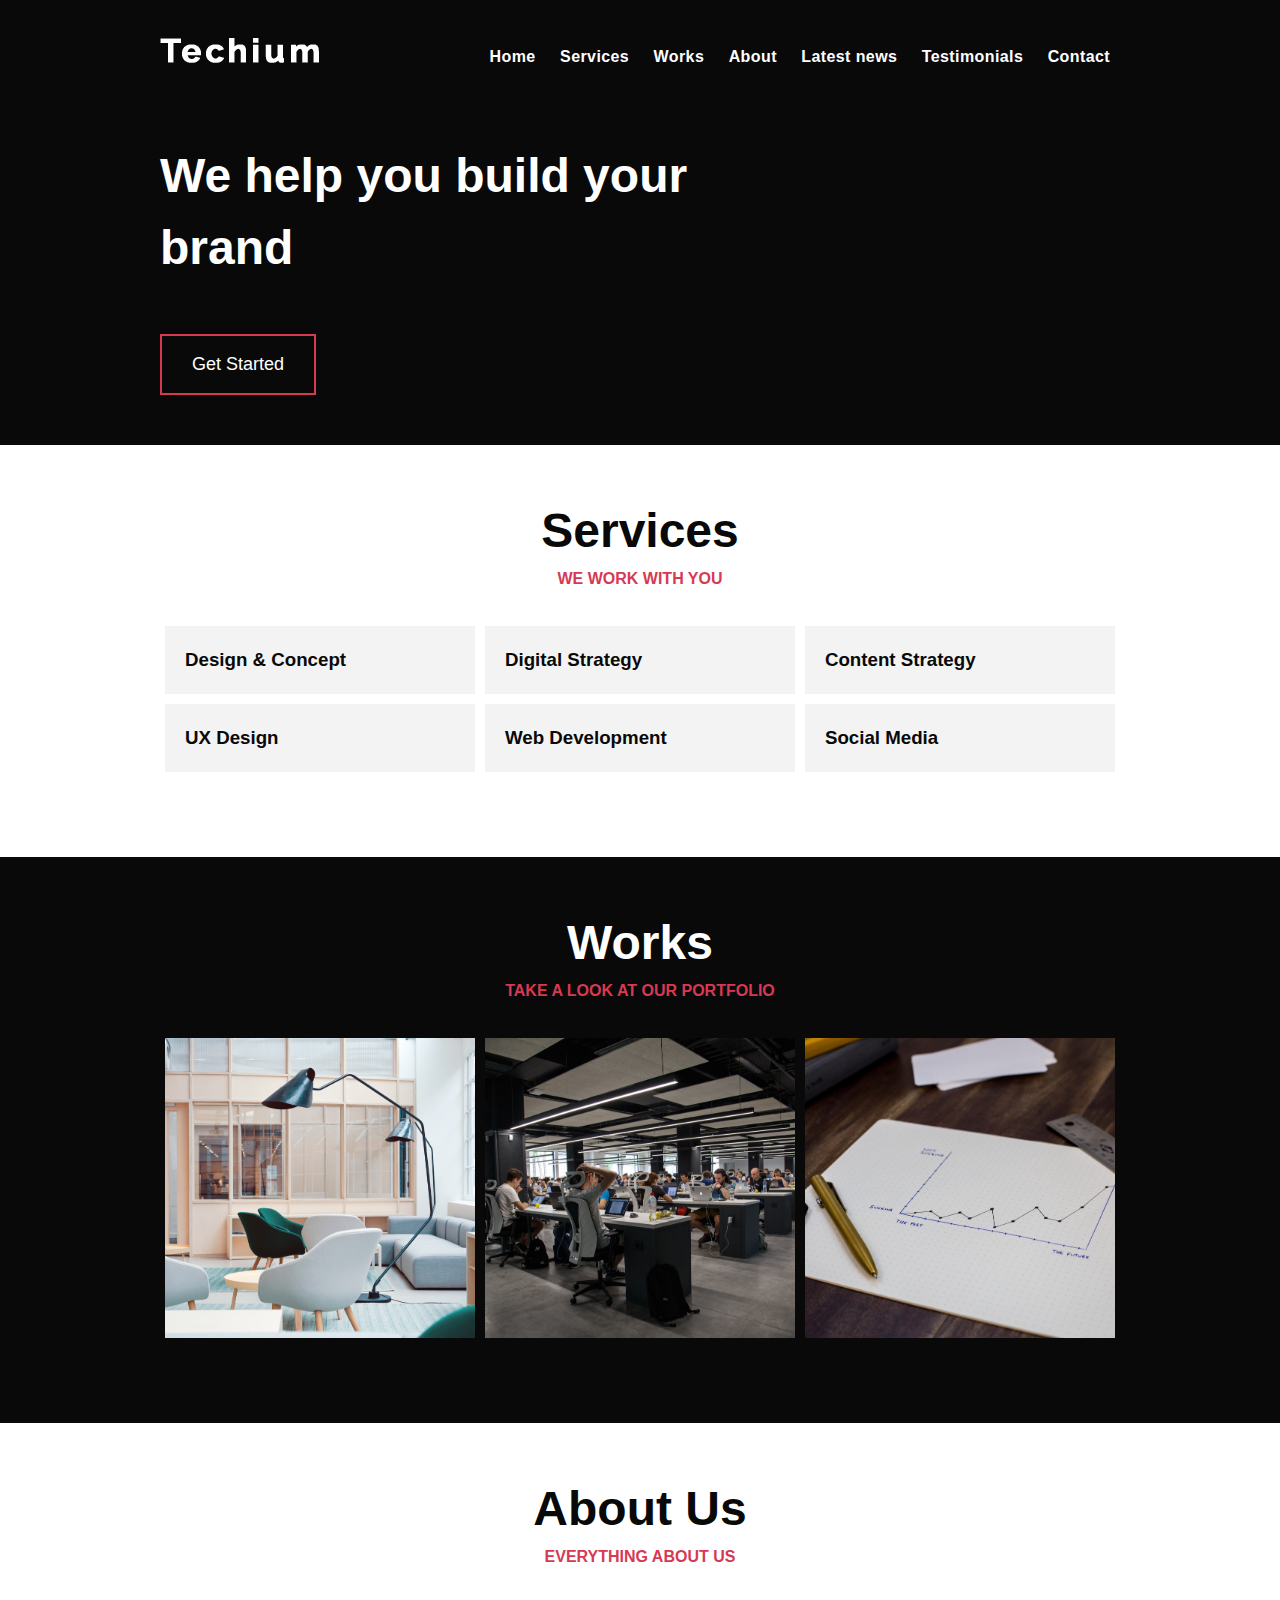
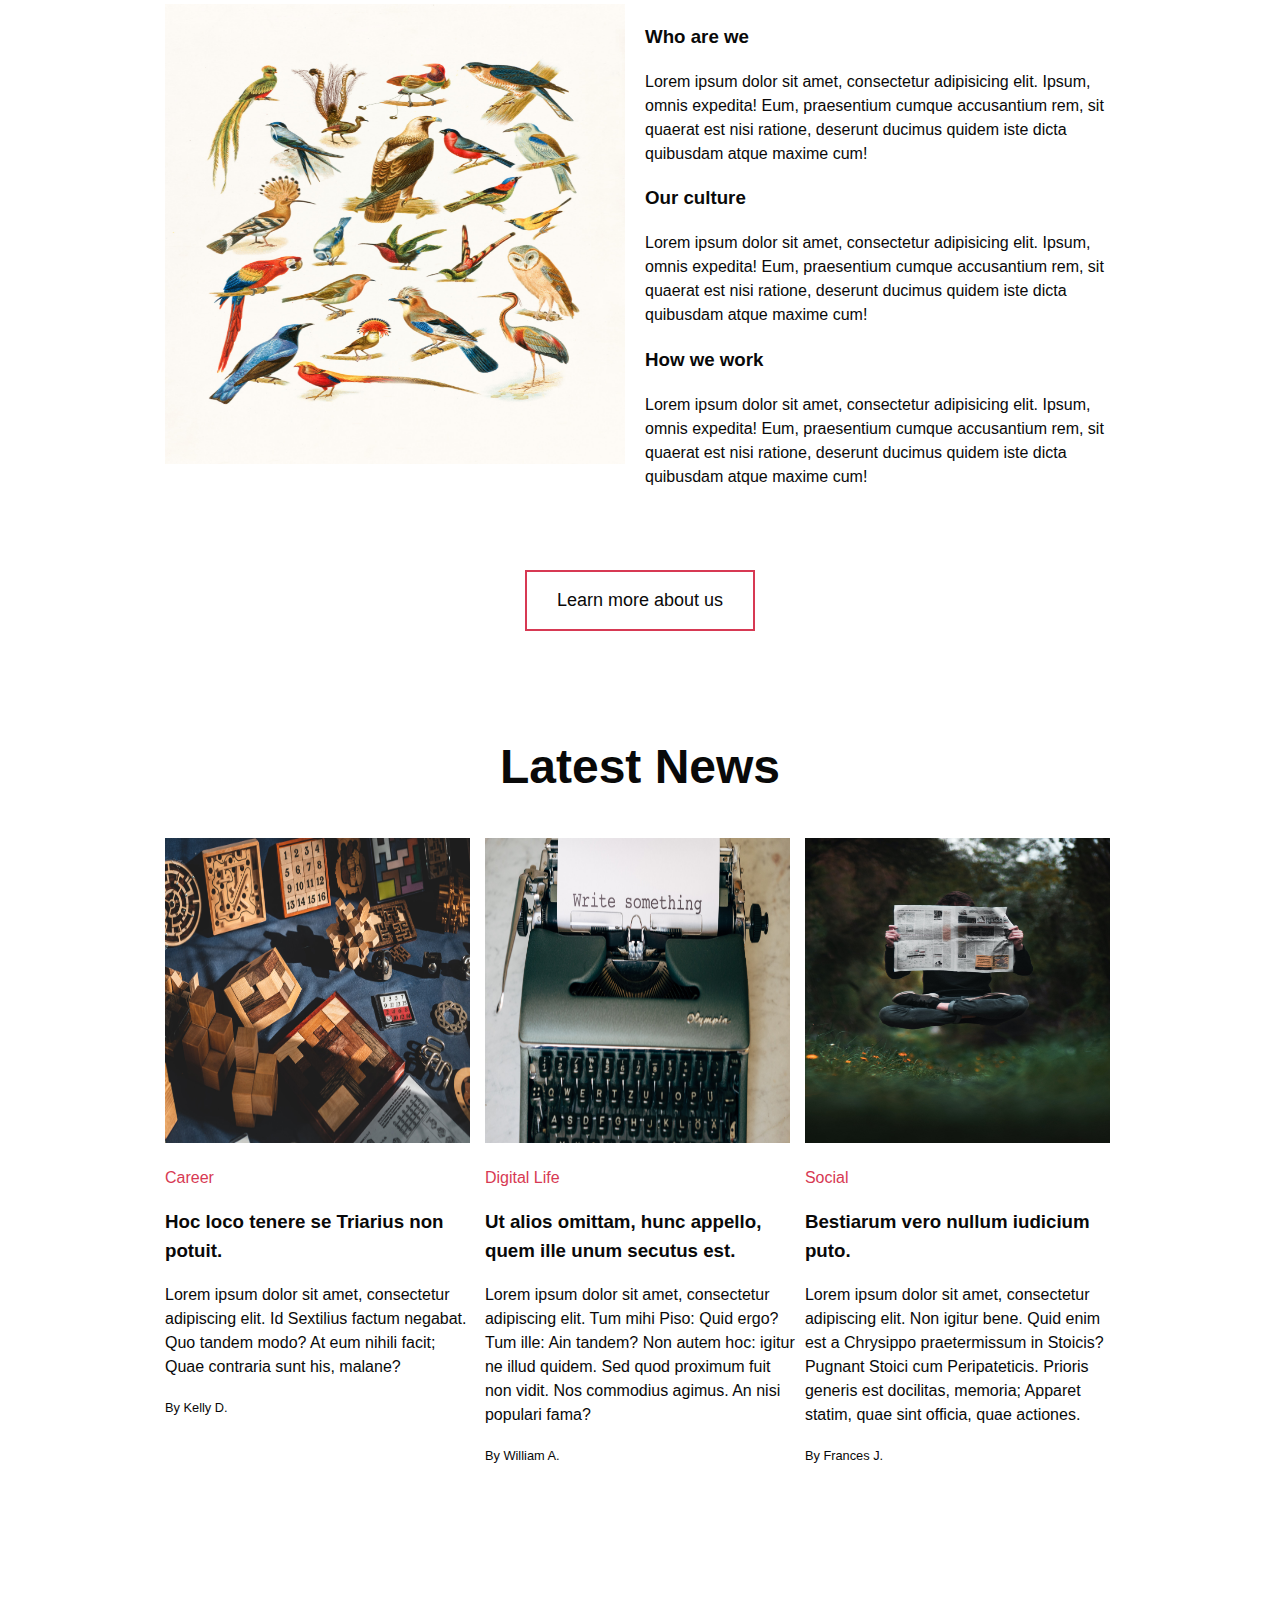
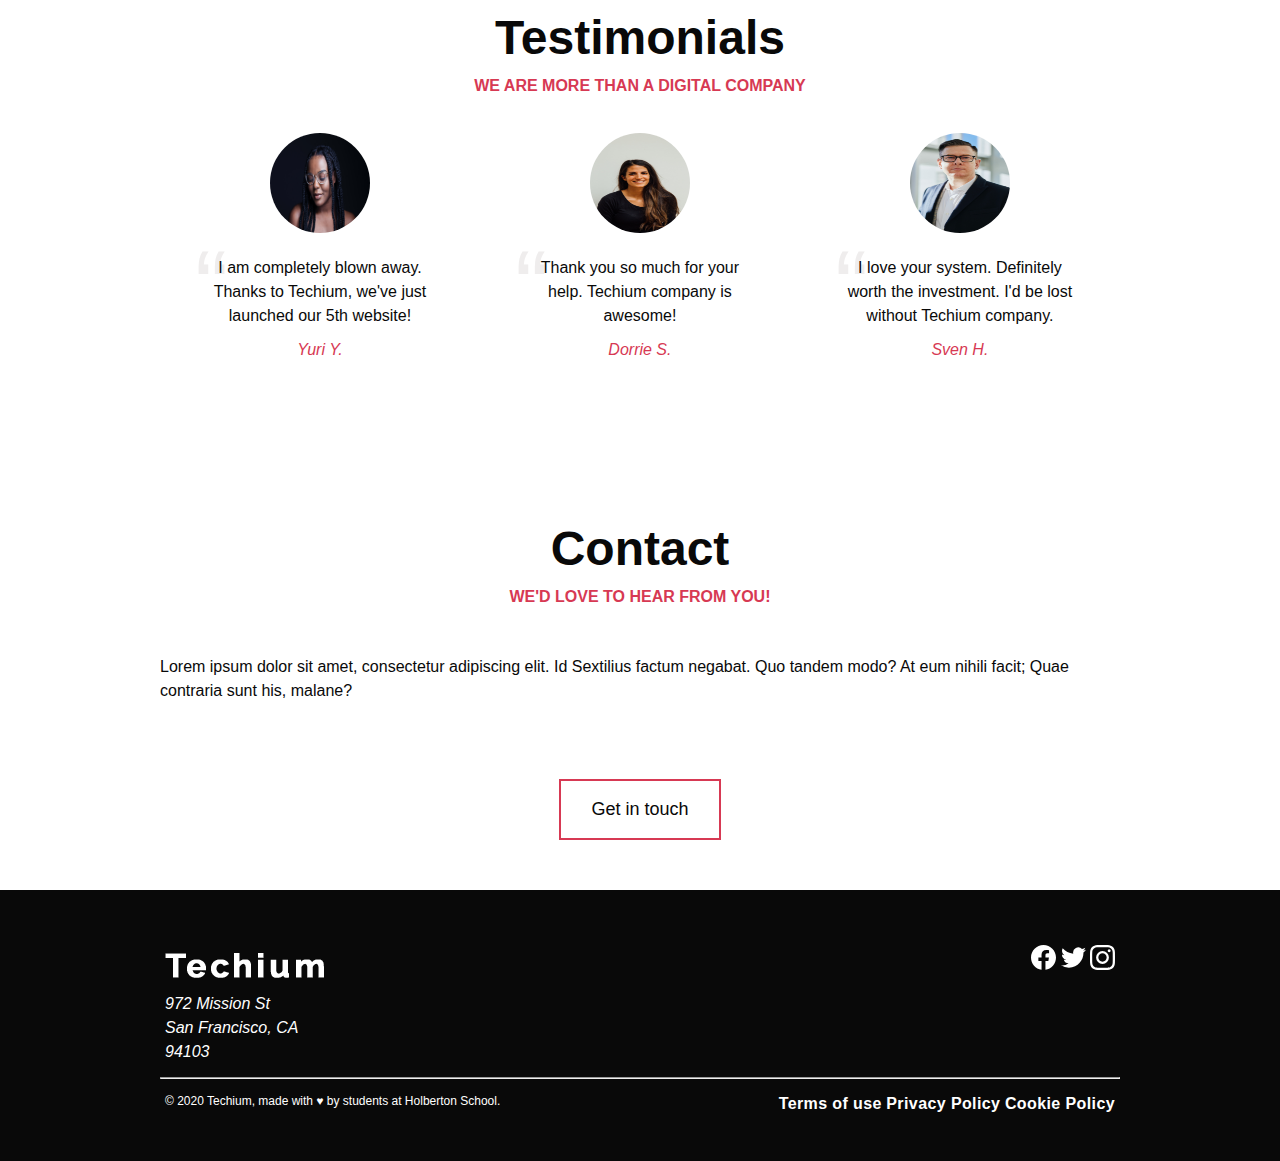
<file: 0x02-CSS_advanced/index.html>
<!DOCTYPE html>
<html lang="en" dir="ltr">
  <head>
    <meta charset="utf-8" />
    <meta
      name="viewport"
      content="width=device-width, initial-scale=1, viewport-fit=cover"
    />
    <title>Homepage - Techium</title>
    <meta
      name="description"
      content="Description of the page less than 150 characters"
    />
    <link rel="icon" type="image/png" href="images/favicon.jpg" />
    <link
      href="https://fonts.googleapis.com/css?family=Open+Sans:400,700|Raleway:700&display=swap"
      rel="stylesheet"
    />
    <link rel="stylesheet" href="styles/32-style.css" />
  </head>
  <body>
    <!-- Header -->
    <header class="header" data-section-theme="dark">
      <div class="container">
        <div class="header-logo">
          <a href="#">
            <img
              src="images/logo-white.png"
              alt="Techium logo"
              width="160"
              height="40"
            />
          </a>
        </div>
        <nav class="navbar-menu">
          <ul class="nav">
            <li class="nav-item">
              <a href="#" class="nav-link">Home</a>
            </li>
            <li class="nav-item">
              <a href="#services" class="nav-link">Services</a>
            </li>
            <li class="nav-item">
              <a href="#works" class="nav-link">Works</a>
            </li>
            <li class="nav-item">
              <a href="#about" class="nav-link">About</a>
            </li>
            <li class="nav-item">
              <a href="#latest_news" class="nav-link">Latest news</a>
            </li>
            <li class="nav-item">
              <a href="#testimonials" class="nav-link">Testimonials</a>
            </li>
            <li class="nav-item">
              <a href="#contact" class="nav-link">Contact</a>
            </li>
          </ul>
        </nav>
      </div>
    </header>
    <!-- Main -->
    <main>
      <h1 class="visually-hidden">Homepage</h1>
      <!-- Hero section -->
      <section class="section-hero" data-section-theme="dark">
        <div class="container">
          <div class="section-body">
            <section class="section-inner">
              <h2 class="section-title">We help you build your brand</h2>
              <a href="#" class="button">Get Started</a>
            </section>
          </div>
        </div>
      </section>
      <!-- Services section -->
      <section id="services" class="section">
        <div class="container">
          <header class="section-header">
            <h2 class="section-title">Services</h2>
            <p class="section-tagline">We work with you</p>
          </header>
          <div class="section-body">
            <ul class="row">
              <li class="col-1-3">
                <div class="card-services">
                  <h3 class="card-title"><a href="#">Design & Concept</a></h3>
                </div>
              </li>
              <li class="col-1-3">
                <div class="card-services">
                  <h3 class="card-title"><a href="#">Digital Strategy</a></h3>
                </div>
              </li>
              <li class="col-1-3">
                <div class="card-services">
                  <h3 class="card-title"><a href="#">Content Strategy</a></h3>
                </div>
              </li>
            </ul>
            <ul class="row">
              <li class="col-1-3">
                <div class="card-services">
                  <h3 class="card-title"><a href="#">UX Design</a></h3>
                </div>
              </li>
              <li class="col-1-3">
                <div class="card-services">
                  <h3 class="card-title"><a href="#">Web Development</a></h3>
                </div>
              </li>
              <li class="col-1-3">
                <div class="card-services">
                  <h3 class="card-title"><a href="#">Social Media</a></h3>
                </div>
              </li>
            </ul>
          </div>
        </div>
      </section>
      <!-- Works section -->
      <section id="works" class="section" data-section-theme="dark">
        <div class="container">
          <header class="section-header">
            <h2 class="section-title">Works</h2>
            <p class="section-tagline">Take a look at our portfolio</p>
          </header>
          <div class="section-body">
            <ul class="row">
              <li class="col-1-3">
                <article class="card-work">
                  <div class="card-outer">
                    <div class="card-image">
                      <img src="images/pic-work-01.jpg" alt="" />
                    </div>
                    <div class="card-inner">
                      <h3 class="card-title">
                        <a href="#">Interior Design</a>
                      </h3>
                    </div>
                  </div>
                </article>
              </li>
              <li class="col-1-3">
                <article class="card-work">
                  <div class="card-outer">
                    <div class="card-image">
                      <img src="images/pic-work-02.jpg" alt="" />
                    </div>
                    <div class="card-inner">
                      <h3 class="card-title">
                        <a href="#">Web Development</a>
                      </h3>
                    </div>
                  </div>
                </article>
              </li>
              <li class="col-1-3">
                <article class="card-work">
                  <div class="card-outer">
                    <div class="card-image">
                      <img src="images/pic-work-03.jpg" alt="" />
                    </div>
                    <div class="card-inner">
                      <h3 class="card-title">
                        <a href="#">Personal Development</a>
                      </h3>
                    </div>
                  </div>
                </article>
              </li>
            </ul>
          </div>
        </div>
      </section>
      <!-- About Us section -->
      <section id="about" class="section">
        <div class="container">
          <header class="section-header">
            <h2 class="section-title">About Us</h2>
            <p class="section-tagline">Everything about us</p>
          </header>
          <div class="section-body">
            <div class="row">
              <div class="col-1-2">
                <img
                  src="images/pic-about-01.jpg"
                  alt=""
                  width="460"
                  height="460"
                />
              </div>
              <div class="col-1-2">
                <h3>Who are we</h3>
                <p>
                  Lorem ipsum dolor sit amet, consectetur adipisicing elit.
                  Ipsum, omnis expedita! Eum, praesentium cumque accusantium
                  rem, sit quaerat est nisi ratione, deserunt ducimus quidem
                  iste dicta quibusdam atque maxime cum!
                </p>
                <h3>Our culture</h3>
                <p>
                  Lorem ipsum dolor sit amet, consectetur adipisicing elit.
                  Ipsum, omnis expedita! Eum, praesentium cumque accusantium
                  rem, sit quaerat est nisi ratione, deserunt ducimus quidem
                  iste dicta quibusdam atque maxime cum!
                </p>
                <h3>How we work</h3>
                <p>
                  Lorem ipsum dolor sit amet, consectetur adipisicing elit.
                  Ipsum, omnis expedita! Eum, praesentium cumque accusantium
                  rem, sit quaerat est nisi ratione, deserunt ducimus quidem
                  iste dicta quibusdam atque maxime cum!
                </p>
              </div>
            </div>
          </div>
          <div class="section-footer">
            <a href="#" class="button">Learn more about us</a>
          </div>
        </div>
      </section>
      <!-- Latest news section -->
      <section id="latest_news" class="section">
        <div class="container">
          <header class="section-header">
            <h2 class="section-title">Latest News</h2>
          </header>
          <div class="section-body">
            <ul class="row">
              <li class="col-1-3">
                <article class="card-blog">
                  <div>
                    <img
                      src="images/pic-article-01.jpg"
                      alt=""
                      width="305"
                      height="305"
                    />
                  </div>
                  <p class="card-category">Career</p>
                  <h3>
                    <a href="#">Hoc loco tenere se Triarius non potuit.</a>
                  </h3>
                  <p>
                    Lorem ipsum dolor sit amet, consectetur adipiscing elit. Id
                    Sextilius factum negabat. Quo tandem modo? At eum nihili
                    facit; Quae contraria sunt his, malane?
                  </p>
                  <small>By Kelly D.</small>
                </article>
              </li>
              <li class="col-1-3">
                <article class="card-blog">
                  <div>
                    <img
                      src="images/pic-article-02.jpg"
                      alt=""
                      width="305"
                      height="305"
                    />
                  </div>
                  <p class="card-category">Digital Life</p>
                  <h3>
                    <a href="#"
                      >Ut alios omittam, hunc appello, quem ille unum secutus
                      est.</a
                    >
                  </h3>
                  <p>
                    Lorem ipsum dolor sit amet, consectetur adipiscing elit. Tum
                    mihi Piso: Quid ergo? Tum ille: Ain tandem? Non autem hoc:
                    igitur ne illud quidem. Sed quod proximum fuit non vidit.
                    Nos commodius agimus. An nisi populari fama?
                  </p>
                  <small>By William A.</small>
                </article>
              </li>
              <li class="col-1-3">
                <article class="card-blog">
                  <div>
                    <img
                      src="images/pic-article-03.jpg"
                      alt=""
                      width="305"
                      height="305"
                    />
                  </div>
                  <p class="card-category">Social</p>
                  <h3><a href="#">Bestiarum vero nullum iudicium puto.</a></h3>
                  <p>
                    Lorem ipsum dolor sit amet, consectetur adipiscing elit. Non
                    igitur bene. Quid enim est a Chrysippo praetermissum in
                    Stoicis? Pugnant Stoici cum Peripateticis. Prioris generis
                    est docilitas, memoria; Apparet statim, quae sint officia,
                    quae actiones.
                  </p>
                  <small>By Frances J.</small>
                </article>
              </li>
            </ul>
          </div>
        </div>
      </section>
      <!-- Testimonials section -->
      <section id="testimonials" class="section">
        <div class="container">
          <header class="section-header">
            <h2 class="section-title">Testimonials</h2>
            <p class="section-tagline">We are more than a digital company</p>
          </header>
          <div class="section-body">
            <ul class="row">
              <li class="col-1-3">
                <article class="card-testimonial">
                  <img
                    src="images/pic-person-01.jpg"
                    alt="Yuri Y. avatar"
                    width="100"
                    height="100"
                    class="card-avatar"
                  />
                  <blockquote class="card-quote">
                    <p>
                      I am completely blown away. Thanks to Techium, we've just
                      launched our 5th website!
                      <cite>Yuri Y.</cite>
                    </p>
                  </blockquote>
                </article>
              </li>
              <li class="col-1-3">
                <article class="card-testimonial">
                  <img
                    src="images/pic-person-02.jpg"
                    alt="Dorrie S. avatar"
                    width="100"
                    height="100"
                    class="card-avatar"
                  />
                  <blockquote class="card-quote">
                    <p>
                      Thank you so much for your help. Techium company is
                      awesome!
                      <cite>Dorrie S.</cite>
                    </p>
                  </blockquote>
                </article>
              </li>
              <li class="col-1-3">
                <article class="card-testimonial">
                  <img
                    src="images/pic-person-03.jpg"
                    alt="Sven H. avatar"
                    width="100"
                    height="100"
                    class="card-avatar"
                  />
                  <blockquote class="card-quote">
                    <p>
                      I love your system. Definitely worth the investment. I'd
                      be lost without Techium company.
                      <cite>Sven H.</cite>
                    </p>
                  </blockquote>
                </article>
              </li>
            </ul>
          </div>
        </div>
      </section>
      <!-- Contact section -->
      <section id="contact" class="section">
        <div class="container">
          <header class="section-header">
            <h2 class="section-title">Contact</h2>
            <p class="section-tagline">We'd love to hear from you!</p>
          </header>
          <div class="section-body">
            <p>
              Lorem ipsum dolor sit amet, consectetur adipiscing elit. Id
              Sextilius factum negabat. Quo tandem modo? At eum nihili facit;
              Quae contraria sunt his, malane?
            </p>
          </div>
          <div class="section-footer">
            <a href="#" class="button">Get in touch</a>
          </div>
        </div>
      </section>
    </main>
    <!-- Footer -->
    <footer class="footer" data-section-theme="dark">
      <div class="container">
        <div class="row">
          <div class="col-1-2">
            <img
              src="images/logo-white.png"
              alt="Techium logo"
              width="160"
              height="40"
            />
            <address class="footer-address">
              972 Mission St<br />
              San Francisco, CA<br />
              94103
            </address>
          </div>
          <div class="col-1-2">
            <ul class="social nav">
              <li class="social-item nav-item">
                <a
                  href="https://www.facebook.com/HolbertonSchool/"
                  class="social-link"
                >
                  <svg
                    viewbox="0 0 24 24"
                    xmlns="http://www.w3.org/2000/svg"
                    width="25"
                    height="25"
                  >
                    <title>Facebook icon</title>
                    <path
                      d="M23.998 12c0-6.628-5.372-12-11.999-12C5.372 0 0 5.372 0 12c0 5.988 4.388 10.952 10.124 11.852v-8.384H7.078v-3.469h3.046V9.356c0-3.008 1.792-4.669 4.532-4.669 1.313 0 2.686.234 2.686.234v2.953H15.83c-1.49 0-1.955.925-1.955 1.874V12h3.328l-.532 3.469h-2.796v8.384c5.736-.9 10.124-5.864 10.124-11.853z"
                    />
                  </svg>
                </a>
              </li>
              <li class="social-item nav-item">
                <a
                  href="https://twitter.com/holbertonschool"
                  class="social-link"
                >
                  <svg
                    viewbox="0 0 24 24"
                    xmlns="http://www.w3.org/2000/svg"
                    width="25"
                    height="25"
                  >
                    <title>Twitter icon</title>
                    <path
                      d="M23.954 4.569a10 10 0 0 1-2.825.775 4.958 4.958 0 0 0 2.163-2.723c-.951.555-2.005.959-3.127 1.184a4.92 4.92 0 0 0-8.384 4.482C7.691 8.094 4.066 6.13 1.64 3.161a4.822 4.822 0 0 0-.666 2.475c0 1.71.87 3.213 2.188 4.096a4.904 4.904 0 0 1-2.228-.616v.061a4.923 4.923 0 0 0 3.946 4.827 4.996 4.996 0 0 1-2.212.085 4.937 4.937 0 0 0 4.604 3.417 9.868 9.868 0 0 1-6.102 2.105c-.39 0-.779-.023-1.17-.067a13.995 13.995 0 0 0 7.557 2.209c9.054 0 13.999-7.496 13.999-13.986 0-.209 0-.42-.015-.63a9.936 9.936 0 0 0 2.46-2.548l-.047-.02z"
                    />
                  </svg>
                </a>
              </li>
              <li class="social-item nav-item">
                <a
                  href="https://www.instagram.com/holbertonschool/"
                  class="social-link"
                >
                  <svg
                    viewbox="0 0 24 24"
                    xmlns="http://www.w3.org/2000/svg"
                    width="25"
                    height="25"
                  >
                    <title>Instagram icon</title>
                    <path
                      d="M12 0C8.74 0 8.333.015 7.053.072 5.775.132 4.905.333 4.14.63c-.789.306-1.459.717-2.126 1.384S.935 3.35.63 4.14C.333 4.905.131 5.775.072 7.053.012 8.333 0 8.74 0 12s.015 3.667.072 4.947c.06 1.277.261 2.148.558 2.913a5.885 5.885 0 0 0 1.384 2.126A5.868 5.868 0 0 0 4.14 23.37c.766.296 1.636.499 2.913.558C8.333 23.988 8.74 24 12 24s3.667-.015 4.947-.072c1.277-.06 2.148-.262 2.913-.558a5.898 5.898 0 0 0 2.126-1.384 5.86 5.86 0 0 0 1.384-2.126c.296-.765.499-1.636.558-2.913.06-1.28.072-1.687.072-4.947s-.015-3.667-.072-4.947c-.06-1.277-.262-2.149-.558-2.913a5.89 5.89 0 0 0-1.384-2.126A5.847 5.847 0 0 0 19.86.63c-.765-.297-1.636-.499-2.913-.558C15.667.012 15.26 0 12 0zm0 2.16c3.203 0 3.585.016 4.85.071 1.17.055 1.805.249 2.227.415.562.217.96.477 1.382.896.419.42.679.819.896 1.381.164.422.36 1.057.413 2.227.057 1.266.07 1.646.07 4.85s-.015 3.585-.074 4.85c-.061 1.17-.256 1.805-.421 2.227a3.81 3.81 0 0 1-.899 1.382 3.744 3.744 0 0 1-1.38.896c-.42.164-1.065.36-2.235.413-1.274.057-1.649.07-4.859.07-3.211 0-3.586-.015-4.859-.074-1.171-.061-1.816-.256-2.236-.421a3.716 3.716 0 0 1-1.379-.899 3.644 3.644 0 0 1-.9-1.38c-.165-.42-.359-1.065-.42-2.235-.045-1.26-.061-1.649-.061-4.844 0-3.196.016-3.586.061-4.861.061-1.17.255-1.814.42-2.234.21-.57.479-.96.9-1.381.419-.419.81-.689 1.379-.898.42-.166 1.051-.361 2.221-.421 1.275-.045 1.65-.06 4.859-.06l.045.03zm0 3.678a6.162 6.162 0 1 0 0 12.324 6.162 6.162 0 1 0 0-12.324zM12 16c-2.21 0-4-1.79-4-4s1.79-4 4-4 4 1.79 4 4-1.79 4-4 4zm7.846-10.405a1.441 1.441 0 0 1-2.88 0 1.44 1.44 0 0 1 2.88 0z"
                    />
                  </svg>
                </a>
              </li>
            </ul>
          </div>
        </div>
        <hr />
        <div class="row">
          <div class="col-1-2">
            <p class="footer-copyright">
              © 2020 Techium, made with ♥ by students at Holberton School.
            </p>
          </div>
          <div class="col-1-2">
            <ul class="footer-nav nav">
              <li class="footer-nav-item nav-item">
                <a href="#" class="footer-nav-link">Terms of use</a>
              </li>
              <li class="footer-nav-item nav-item">
                <a href="#" class="footer-nav-link">Privacy Policy</a>
              </li>
              <li class="footer-nav-item nav-item">
                <a href="#" class="footer-nav-link">Cookie Policy</a>
              </li>
            </ul>
          </div>
        </div>
      </div>
    </footer>
  </body>
</html>
</file>
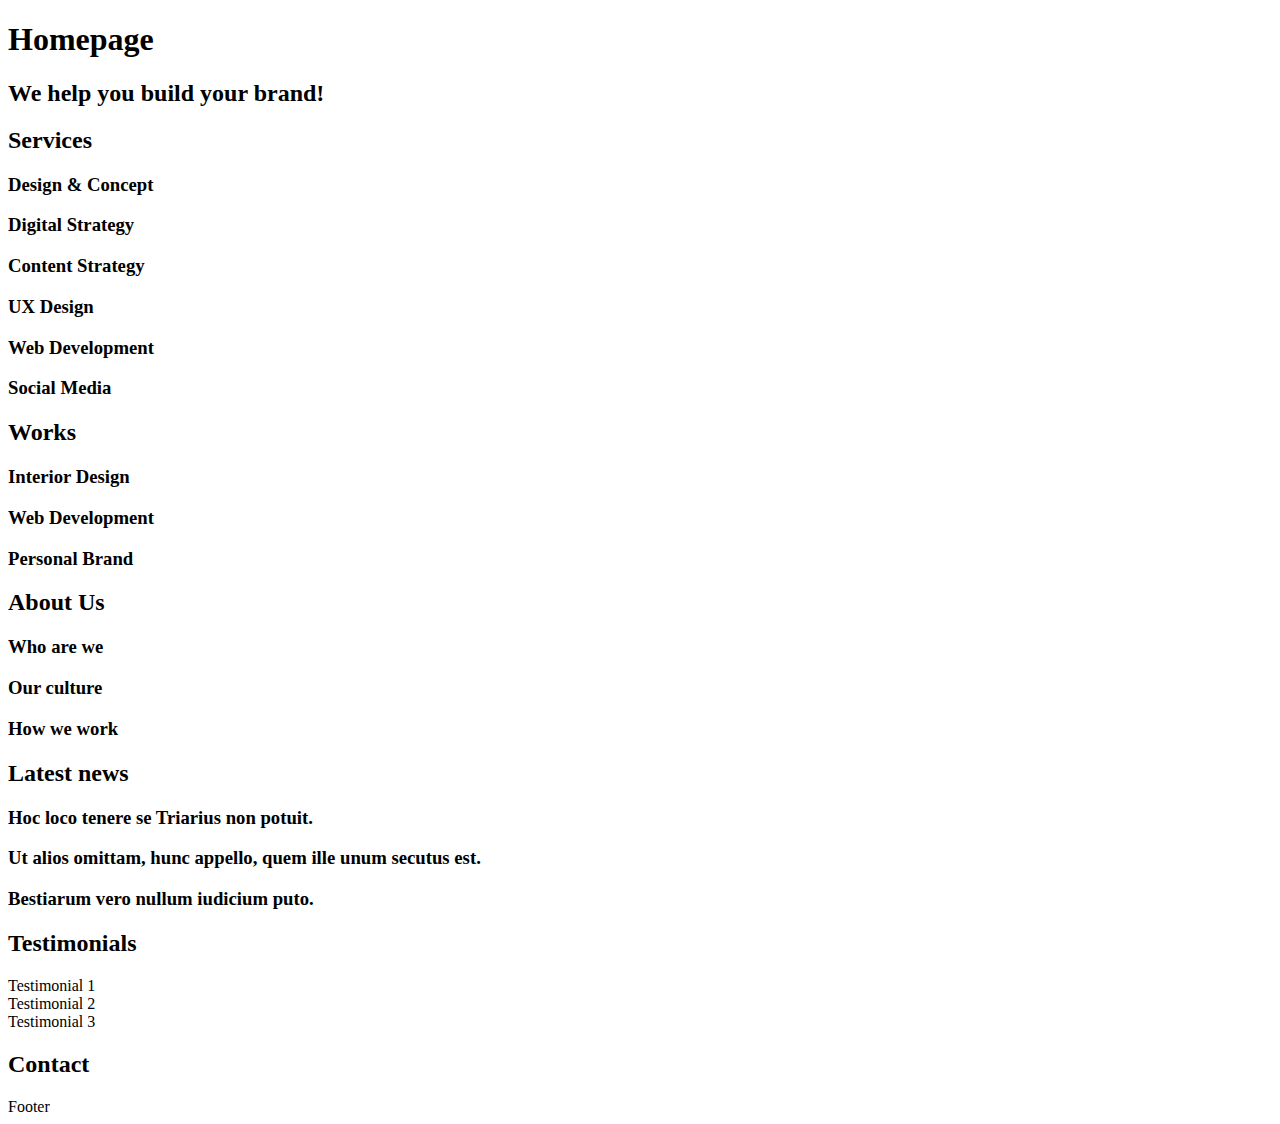
<file: 0x00-html_advanced/10-index.html>
<!DOCTYPE html>
<html lang="en" dir="ltr">
  <head>
    <meta charset="UTF-8" />
    <meta
      name="viewport"
      content="width=device-width, initial-scale=1.0, viewport-fit=cover"
    />
    <meta name="description" content="Techium is a digital agency" />
    <link rel="icon" type="image/x-icon" href="./favicon.ico" />
    <link rel="icon" type="image/png" href="./favicon.png" />
    <title>Homepage - Techium</title>
  </head>
  <body>
    <header>
      <nav></nav>
    </header>
    <main>
      <h1>Homepage</h1>
      <section>
        <h2>We help you build your brand!</h2>
      </section>
      <section>
        <h2>Services</h2>
        <h3>Design & Concept</h3>
        <h3>Digital Strategy</h3>
        <h3>Content Strategy</h3>
        <h3>UX Design</h3>
        <h3>Web Development</h3>
        <h3>Social Media</h3>
      </section>
      <section>
        <h2>Works</h2>
        <article>
          <h3>Interior Design</h3>
        </article>
        <article>
          <h3>Web Development</h3>
        </article>
        <article>
          <h3>Personal Brand</h3>
        </article>
      </section>
      <section>
        <h2>About Us</h2>
        <h3>Who are we</h3>
        <h3>Our culture</h3>
        <h3>How we work</h3>
      </section>
      <section>
        <h2>Latest news</h2>
        <article>
          <h3>Hoc loco tenere se Triarius non potuit.</h3>
        </article>
        <article>
          <h3>Ut alios omittam, hunc appello, quem ille unum secutus est.</h3>
        </article>
        <article>
          <h3>Bestiarum vero nullum iudicium puto.</h3>
        </article>
      </section>
      <section>
        <h2>Testimonials</h2>
        <article>Testimonial 1</article>
        <article>Testimonial 2</article>
        <article>Testimonial 3</article>
      </section>
      <section>
        <h2>Contact</h2>
      </section>
    </main>
    <footer>Footer</footer>
  </body>
</html>
</file>
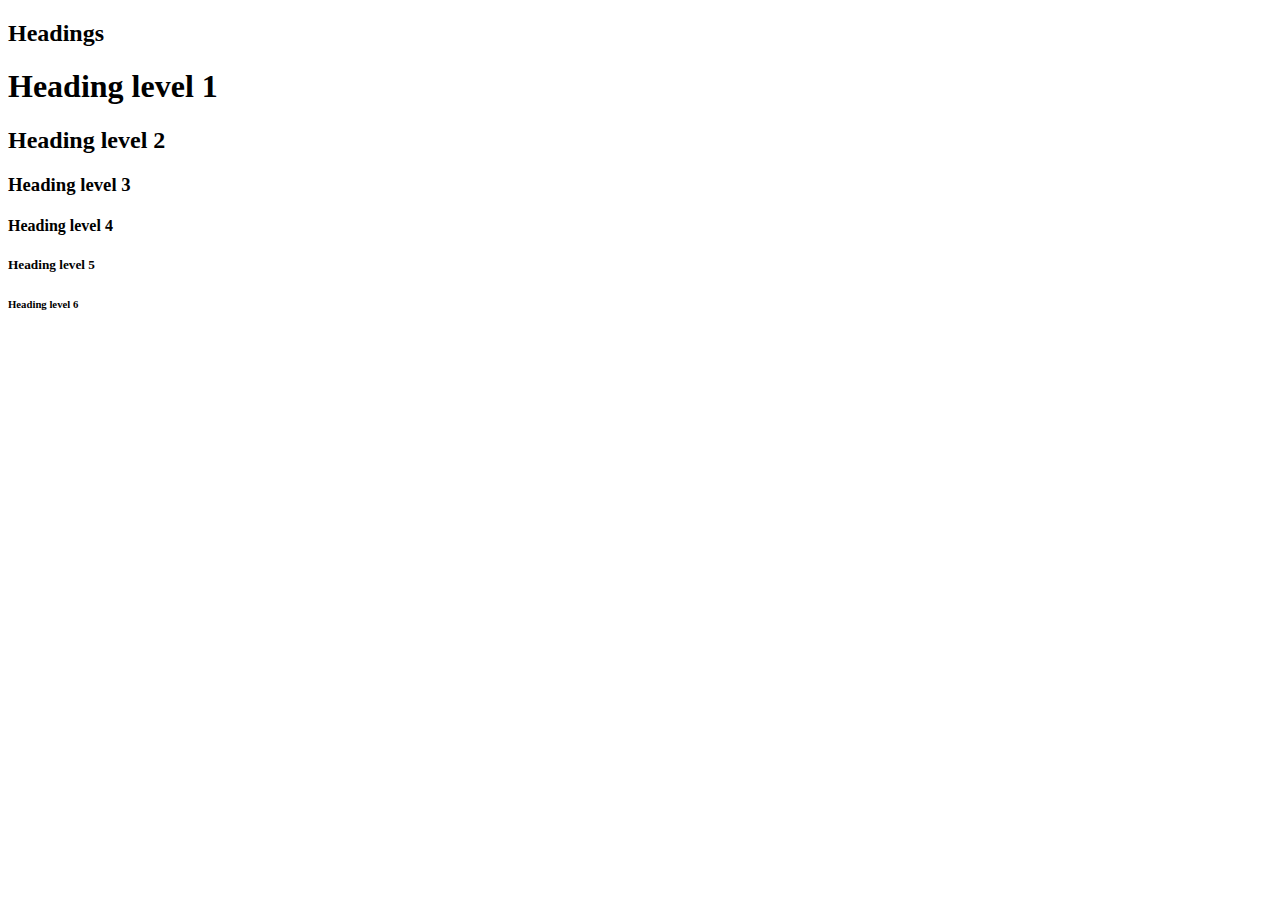
<file: 0x00-html_advanced/11-styleguide.html>
<!DOCTYPE html>
<html lang="en" dir="ltr">
  <head>
    <meta charset="UTF-8" />
    <meta
      name="viewport"
      content="width=device-width, initial-scale=1.0, viewport-fit=cover"
    />
    <meta name="description" content="Techium is a digital agency" />
    <link rel="icon" type="image/x-icon" href="./favicon.ico" />
    <link rel="icon" type="image/png" href="./favicon.png" />
    <title>Styleguide - Techium</title>
  </head>
  <body>
    <header></header>
    <main>
      <section>
        <header><h2>Headings</h2></header>
        <h1>Heading level 1</h1>
        <h2>Heading level 2</h2>
        <h3>Heading level 3</h3>
        <h4>Heading level 4</h4>
        <h5>Heading level 5</h5>
        <h6>Heading level 6</h6>
      </section>
    </main>
    <footer></footer>
  </body>
</html>
</file>
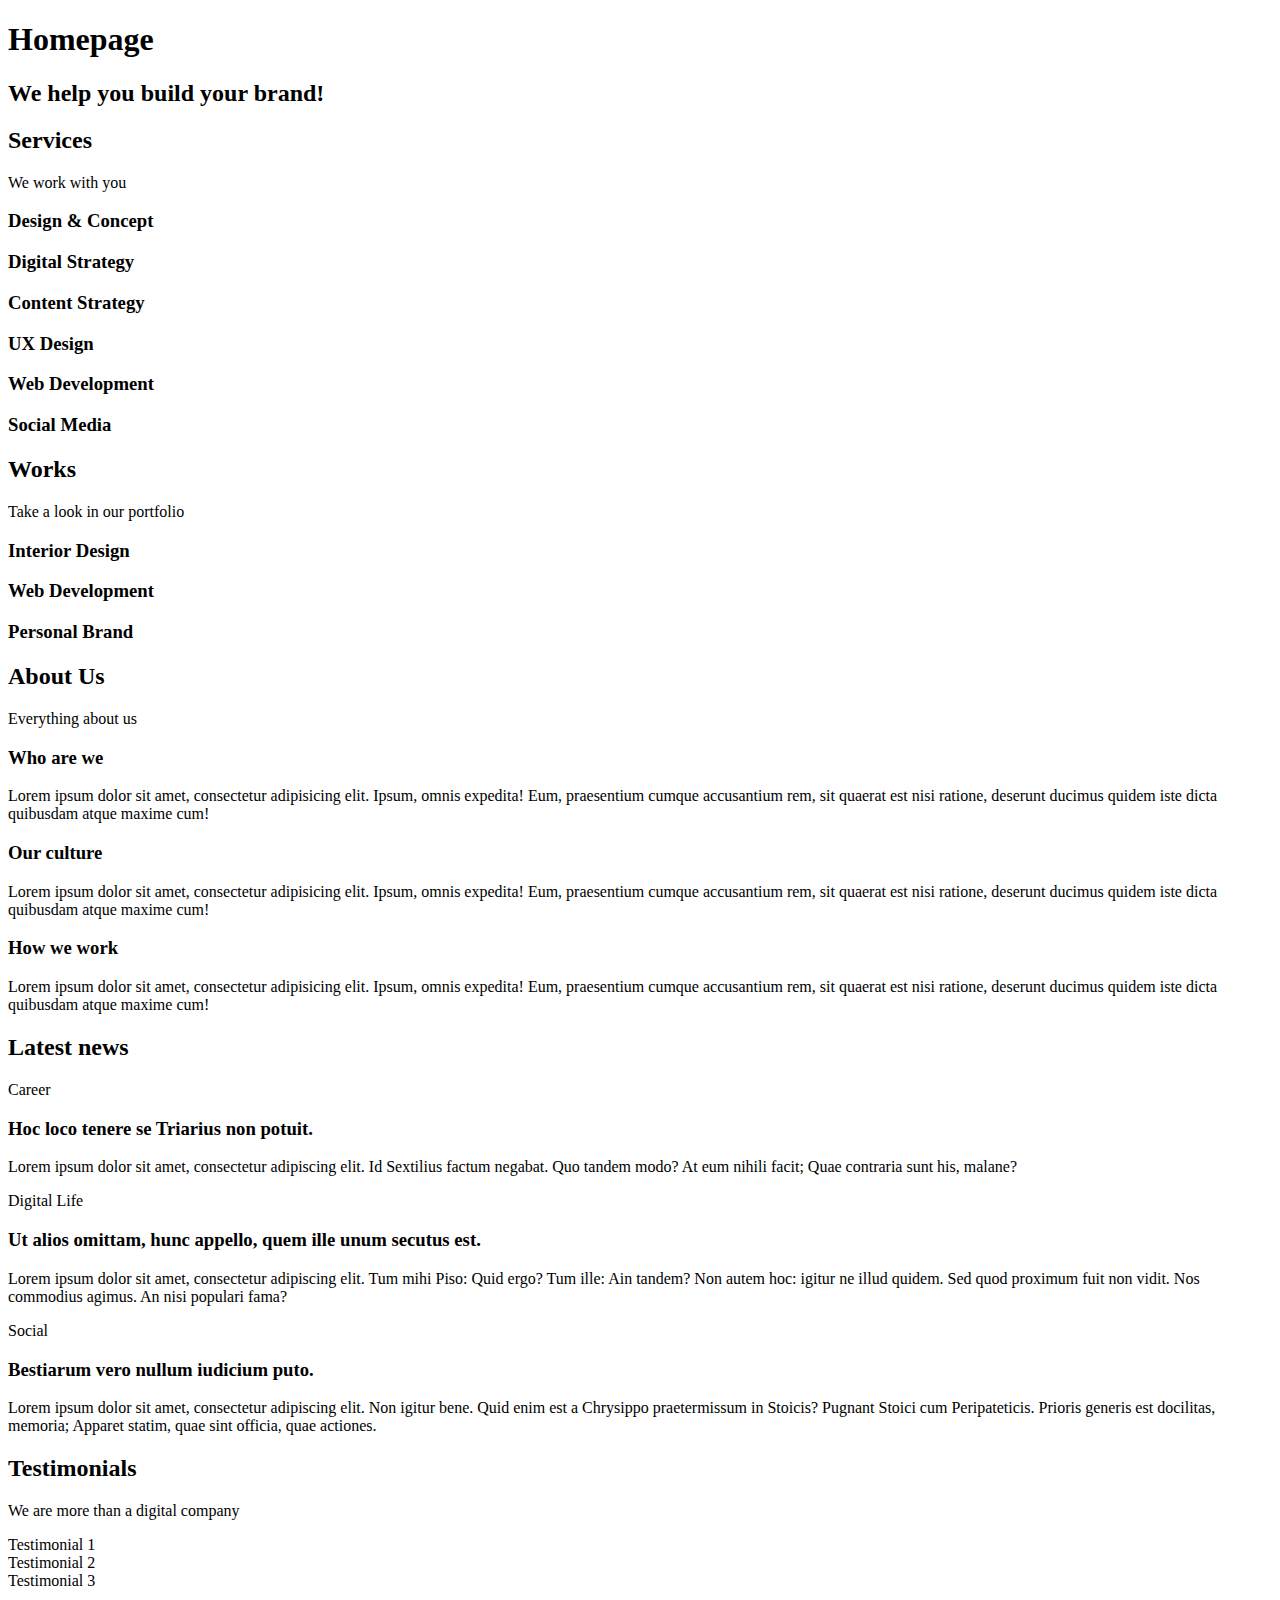
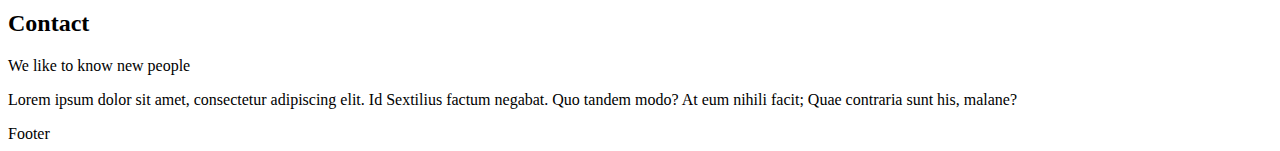
<file: 0x00-html_advanced/12-index.html>
<!DOCTYPE html>
<html lang="en" dir="ltr">
  <head>
    <meta charset="UTF-8" />
    <meta
      name="viewport"
      content="width=device-width, initial-scale=1.0, viewport-fit=cover"
    />
    <meta name="description" content="Techium is a digital agency" />
    <link rel="icon" type="image/x-icon" href="./favicon.ico" />
    <link rel="icon" type="image/png" href="./favicon.png" />
    <title>Homepage - Techium</title>
  </head>
  <body>
    <header>
      <nav></nav>
    </header>
    <main>
      <h1>Homepage</h1>
      <section>
        <h2>We help you build your brand!</h2>
      </section>
      <section>
        <h2>Services</h2>
        <p>We work with you</p>
        <h3>Design & Concept</h3>
        <h3>Digital Strategy</h3>
        <h3>Content Strategy</h3>
        <h3>UX Design</h3>
        <h3>Web Development</h3>
        <h3>Social Media</h3>
      </section>
      <section>
        <h2>Works</h2>
        <p>Take a look in our portfolio</p>
        <article>
          <h3>Interior Design</h3>
        </article>
        <article>
          <h3>Web Development</h3>
        </article>
        <article>
          <h3>Personal Brand</h3>
        </article>
      </section>
      <section>
        <h2>About Us</h2>
        <p>Everything about us</p>
        <h3>Who are we</h3>
        <p>
          Lorem ipsum dolor sit amet, consectetur adipisicing elit. Ipsum, omnis
          expedita! Eum, praesentium cumque accusantium rem, sit quaerat est
          nisi ratione, deserunt ducimus quidem iste dicta quibusdam atque
          maxime cum!
        </p>
        <h3>Our culture</h3>
        <p>
          Lorem ipsum dolor sit amet, consectetur adipisicing elit. Ipsum, omnis
          expedita! Eum, praesentium cumque accusantium rem, sit quaerat est
          nisi ratione, deserunt ducimus quidem iste dicta quibusdam atque
          maxime cum!
        </p>
        <h3>How we work</h3>
        <p>
          Lorem ipsum dolor sit amet, consectetur adipisicing elit. Ipsum, omnis
          expedita! Eum, praesentium cumque accusantium rem, sit quaerat est
          nisi ratione, deserunt ducimus quidem iste dicta quibusdam atque
          maxime cum!
        </p>
      </section>
      <section>
        <h2>Latest news</h2>
        <article>
          <p>Career</p>
          <h3>Hoc loco tenere se Triarius non potuit.</h3>
          <p>
            Lorem ipsum dolor sit amet, consectetur adipiscing elit. Id
            Sextilius factum negabat. Quo tandem modo? At eum nihili facit; Quae
            contraria sunt his, malane?
          </p>
        </article>
        <article>
          <p>Digital Life</p>
          <h3>Ut alios omittam, hunc appello, quem ille unum secutus est.</h3>
          <p>
            Lorem ipsum dolor sit amet, consectetur adipiscing elit. Tum mihi
            Piso: Quid ergo? Tum ille: Ain tandem? Non autem hoc: igitur ne
            illud quidem. Sed quod proximum fuit non vidit. Nos commodius
            agimus. An nisi populari fama?
          </p>
        </article>
        <article>
          <p>Social</p>
          <h3>Bestiarum vero nullum iudicium puto.</h3>
          <p>
            Lorem ipsum dolor sit amet, consectetur adipiscing elit. Non igitur
            bene. Quid enim est a Chrysippo praetermissum in Stoicis? Pugnant
            Stoici cum Peripateticis. Prioris generis est docilitas, memoria;
            Apparet statim, quae sint officia, quae actiones.
          </p>
        </article>
      </section>
      <section>
        <h2>Testimonials</h2>
        <p>We are more than a digital company</p>
        <article>Testimonial 1</article>
        <article>Testimonial 2</article>
        <article>Testimonial 3</article>
      </section>
      <section>
        <h2>Contact</h2>
        <p>We like to know new people</p>
        <p>
          Lorem ipsum dolor sit amet, consectetur adipiscing elit. Id Sextilius
          factum negabat. Quo tandem modo? At eum nihili facit; Quae contraria
          sunt his, malane?
        </p>
      </section>
    </main>
    <footer>Footer</footer>
  </body>
</html>
</file>
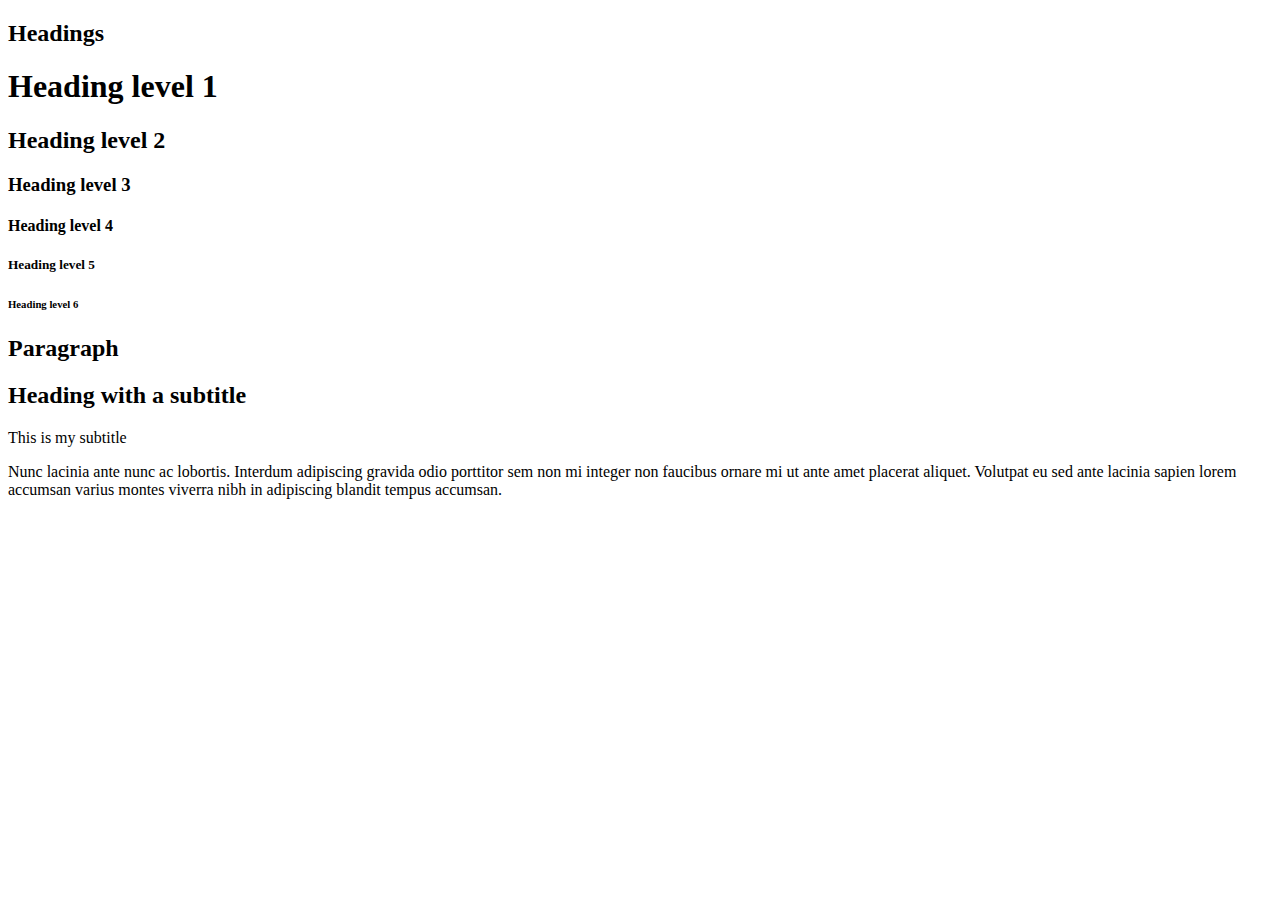
<file: 0x00-html_advanced/13-styleguide.html>
<!DOCTYPE html>
<html lang="en" dir="ltr">
  <head>
    <meta charset="UTF-8" />
    <meta
      name="viewport"
      content="width=device-width, initial-scale=1.0, viewport-fit=cover"
    />
    <meta name="description" content="Techium is a digital agency" />
    <link rel="icon" type="image/x-icon" href="./favicon.ico" />
    <link rel="icon" type="image/png" href="./favicon.png" />
    <title>Styleguide - Techium</title>
  </head>
  <body>
    <header></header>
    <main>
      <section>
        <header><h2>Headings</h2></header>
        <h1>Heading level 1</h1>
        <h2>Heading level 2</h2>
        <h3>Heading level 3</h3>
        <h4>Heading level 4</h4>
        <h5>Heading level 5</h5>
        <h6>Heading level 6</h6>
      </section>
      <section>
        <header><h2>Paragraph</h2></header>
        <h2>Heading with a subtitle</h2>
        <p>This is my subtitle</p>
        <p>
          Nunc lacinia ante nunc ac lobortis. Interdum adipiscing gravida odio
          porttitor sem non mi integer non faucibus ornare mi ut ante amet
          placerat aliquet. Volutpat eu sed ante lacinia sapien lorem accumsan
          varius montes viverra nibh in adipiscing blandit tempus accumsan.
        </p>
      </section>
    </main>
    <footer></footer>
  </body>
</html>
</file>
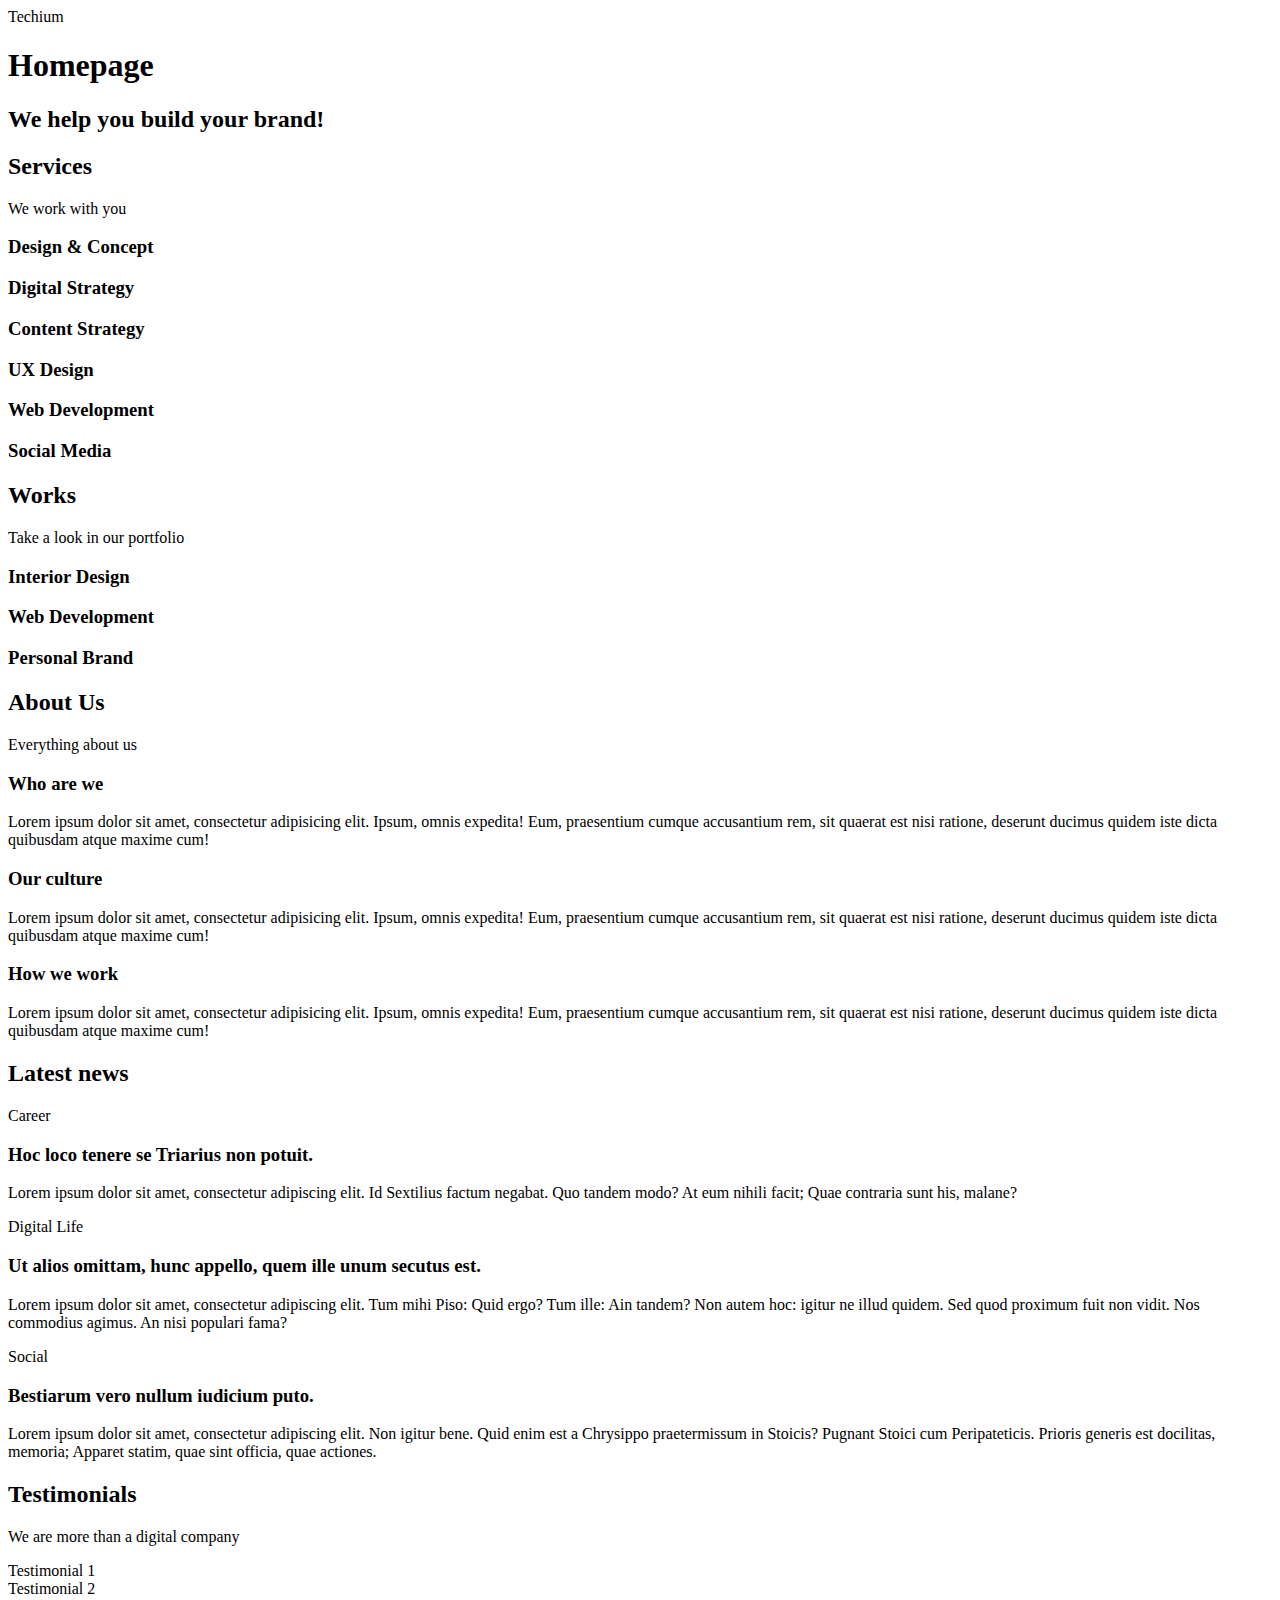
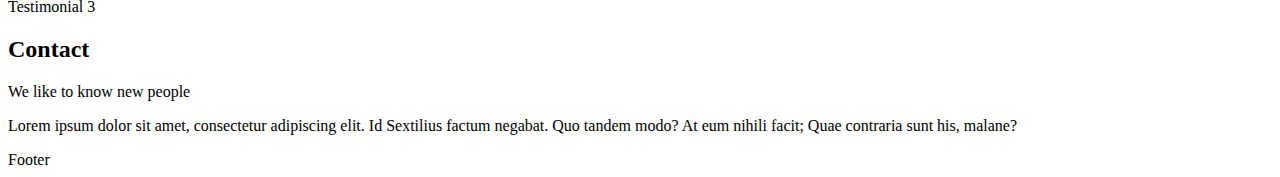
<file: 0x00-html_advanced/14-index.html>
<!DOCTYPE html>
<html lang="en" dir="ltr">
  <head>
    <meta charset="UTF-8" />
    <meta
      name="viewport"
      content="width=device-width, initial-scale=1.0, viewport-fit=cover"
    />
    <meta name="description" content="Techium is a digital agency" />
    <link rel="icon" type="image/x-icon" href="./favicon.ico" />
    <link rel="icon" type="image/png" href="./favicon.png" />
    <title>Homepage - Techium</title>
  </head>
  <body>
    <header>
      <span>Techium</span>
      <nav></nav>
    </header>
    <main>
      <h1>Homepage</h1>
      <section>
        <h2>We help you build your brand!</h2>
      </section>
      <section>
        <h2>Services</h2>
        <p>We work with you</p>
        <h3>Design & Concept</h3>
        <h3>Digital Strategy</h3>
        <h3>Content Strategy</h3>
        <h3>UX Design</h3>
        <h3>Web Development</h3>
        <h3>Social Media</h3>
      </section>
      <section>
        <h2>Works</h2>
        <p>Take a look in our portfolio</p>
        <article>
          <h3>Interior Design</h3>
        </article>
        <article>
          <h3>Web Development</h3>
        </article>
        <article>
          <h3>Personal Brand</h3>
        </article>
      </section>
      <section>
        <h2>About Us</h2>
        <p>Everything about us</p>
        <h3>Who are we</h3>
        <p>
          Lorem ipsum dolor sit amet, consectetur adipisicing elit. Ipsum, omnis
          expedita! Eum, praesentium cumque accusantium rem, sit quaerat est
          nisi ratione, deserunt ducimus quidem iste dicta quibusdam atque
          maxime cum!
        </p>
        <h3>Our culture</h3>
        <p>
          Lorem ipsum dolor sit amet, consectetur adipisicing elit. Ipsum, omnis
          expedita! Eum, praesentium cumque accusantium rem, sit quaerat est
          nisi ratione, deserunt ducimus quidem iste dicta quibusdam atque
          maxime cum!
        </p>
        <h3>How we work</h3>
        <p>
          Lorem ipsum dolor sit amet, consectetur adipisicing elit. Ipsum, omnis
          expedita! Eum, praesentium cumque accusantium rem, sit quaerat est
          nisi ratione, deserunt ducimus quidem iste dicta quibusdam atque
          maxime cum!
        </p>
      </section>
      <section>
        <h2>Latest news</h2>
        <article>
          <p>Career</p>
          <h3>Hoc loco tenere se Triarius non potuit.</h3>
          <p>
            Lorem ipsum dolor sit amet, consectetur adipiscing elit. Id
            Sextilius factum negabat. Quo tandem modo? At eum nihili facit; Quae
            contraria sunt his, malane?
          </p>
        </article>
        <article>
          <p>Digital Life</p>
          <h3>Ut alios omittam, hunc appello, quem ille unum secutus est.</h3>
          <p>
            Lorem ipsum dolor sit amet, consectetur adipiscing elit. Tum mihi
            Piso: Quid ergo? Tum ille: Ain tandem? Non autem hoc: igitur ne
            illud quidem. Sed quod proximum fuit non vidit. Nos commodius
            agimus. An nisi populari fama?
          </p>
        </article>
        <article>
          <p>Social</p>
          <h3>Bestiarum vero nullum iudicium puto.</h3>
          <p>
            Lorem ipsum dolor sit amet, consectetur adipiscing elit. Non igitur
            bene. Quid enim est a Chrysippo praetermissum in Stoicis? Pugnant
            Stoici cum Peripateticis. Prioris generis est docilitas, memoria;
            Apparet statim, quae sint officia, quae actiones.
          </p>
        </article>
      </section>
      <section>
        <h2>Testimonials</h2>
        <p>We are more than a digital company</p>
        <article>Testimonial 1</article>
        <article>Testimonial 2</article>
        <article>Testimonial 3</article>
      </section>
      <section>
        <h2>Contact</h2>
        <p>We like to know new people</p>
        <p>
          Lorem ipsum dolor sit amet, consectetur adipiscing elit. Id Sextilius
          factum negabat. Quo tandem modo? At eum nihili facit; Quae contraria
          sunt his, malane?
        </p>
      </section>
    </main>
    <footer>Footer</footer>
  </body>
</html>
</file>
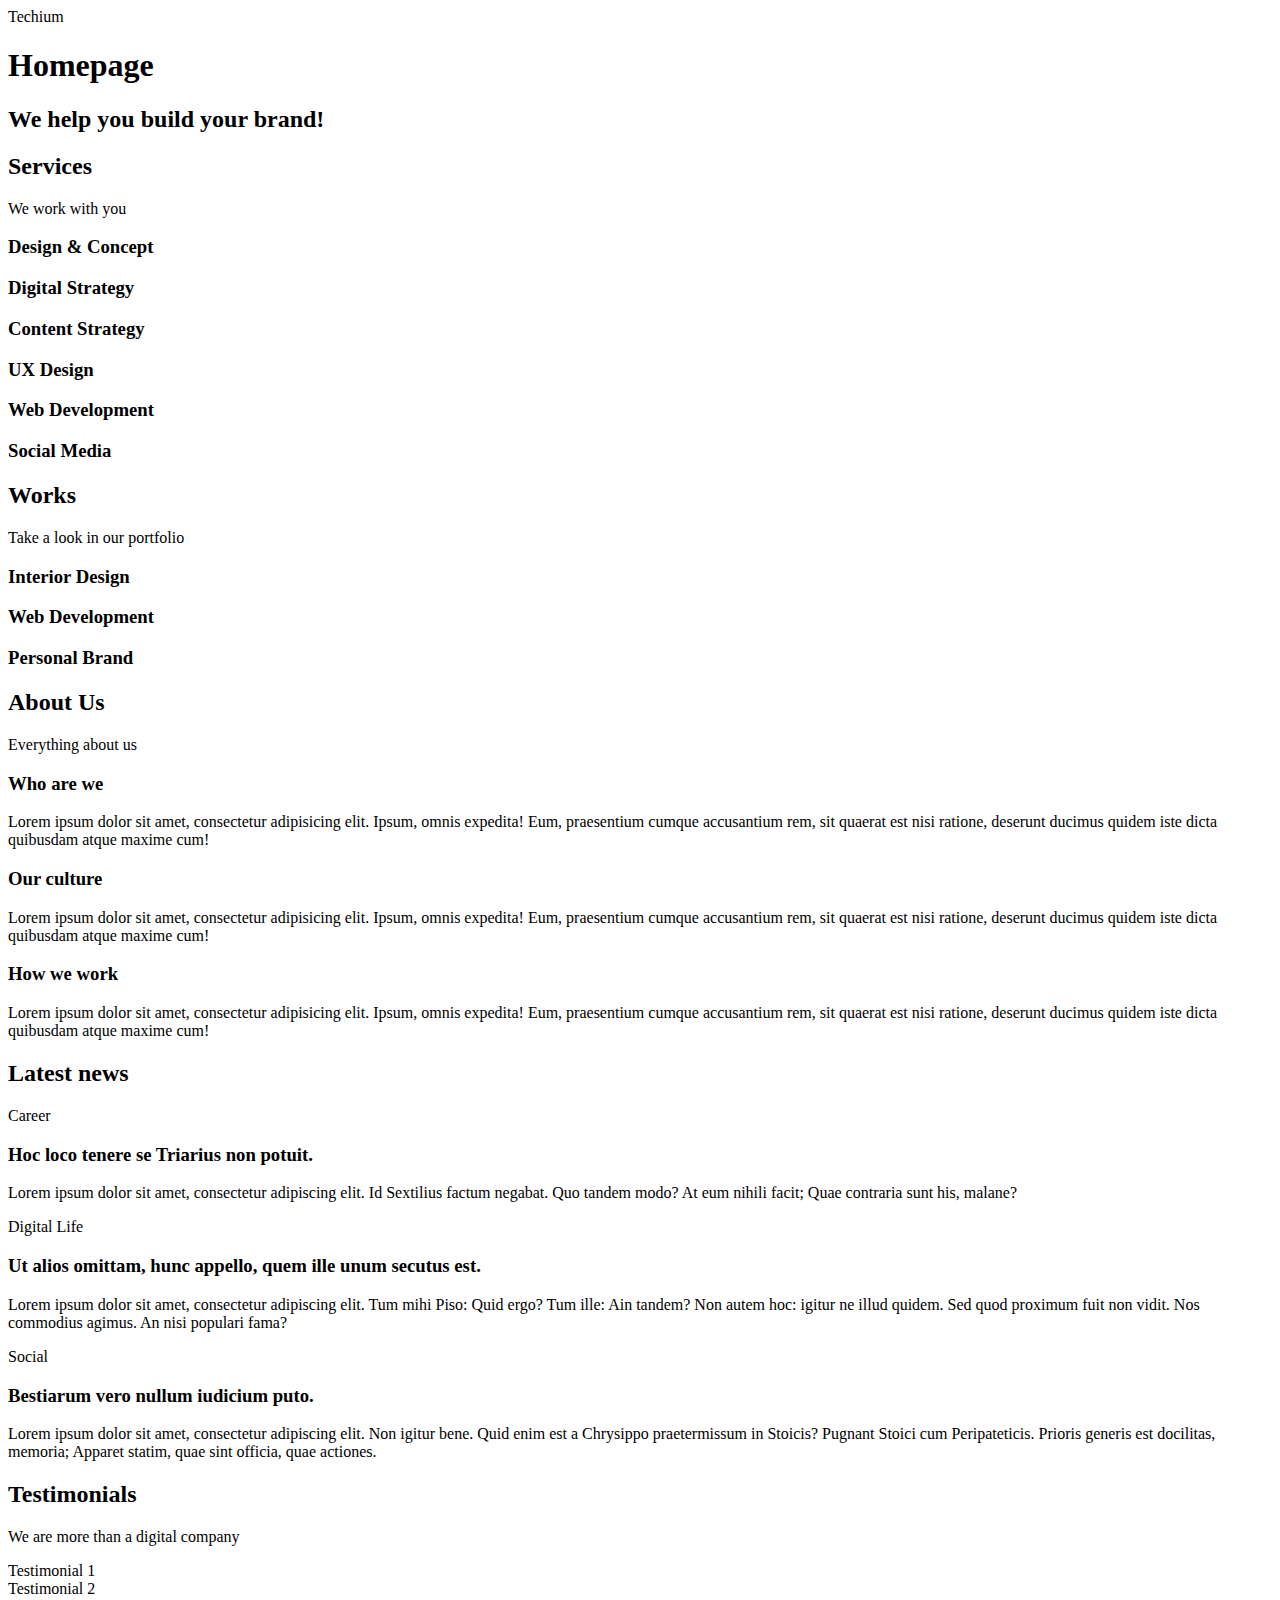
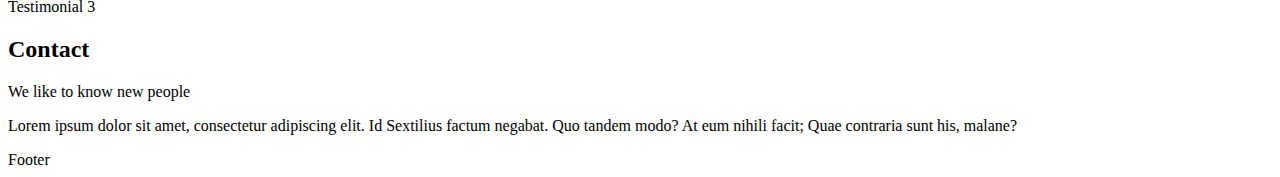
<file: 0x00-html_advanced/15-index.html>
<!DOCTYPE html>
<html lang="en" dir="ltr">
  <head>
    <meta charset="UTF-8" />
    <meta
      name="viewport"
      content="width=device-width, initial-scale=1.0, viewport-fit=cover"
    />
    <meta name="description" content="Techium is a digital agency" />
    <link rel="icon" type="image/x-icon" href="./favicon.ico" />
    <link rel="icon" type="image/png" href="./favicon.png" />
    <title>Homepage - Techium</title>
  </head>
  <body>
    <header>
      <div>
        <span>Techium</span>
        <nav></nav>
      </div>
    </header>
    <main>
      <h1>Homepage</h1>
      <section>
        <div>
          <h2>We help you build your brand!</h2>
        </div>
      </section>
      <section>
        <div>
          <h2>Services</h2>
          <p>We work with you</p>
          <h3>Design & Concept</h3>
          <h3>Digital Strategy</h3>
          <h3>Content Strategy</h3>
          <h3>UX Design</h3>
          <h3>Web Development</h3>
          <h3>Social Media</h3>
        </div>
      </section>
      <section>
        <div>
          <h2>Works</h2>
          <p>Take a look in our portfolio</p>
          <article>
            <h3>Interior Design</h3>
          </article>
          <article>
            <h3>Web Development</h3>
          </article>
          <article>
            <h3>Personal Brand</h3>
          </article>
        </div>
      </section>
      <section>
        <div>
          <h2>About Us</h2>
          <p>Everything about us</p>
          <h3>Who are we</h3>
          <p>
            Lorem ipsum dolor sit amet, consectetur adipisicing elit. Ipsum,
            omnis expedita! Eum, praesentium cumque accusantium rem, sit quaerat
            est nisi ratione, deserunt ducimus quidem iste dicta quibusdam atque
            maxime cum!
          </p>
          <h3>Our culture</h3>
          <p>
            Lorem ipsum dolor sit amet, consectetur adipisicing elit. Ipsum,
            omnis expedita! Eum, praesentium cumque accusantium rem, sit quaerat
            est nisi ratione, deserunt ducimus quidem iste dicta quibusdam atque
            maxime cum!
          </p>
          <h3>How we work</h3>
          <p>
            Lorem ipsum dolor sit amet, consectetur adipisicing elit. Ipsum,
            omnis expedita! Eum, praesentium cumque accusantium rem, sit quaerat
            est nisi ratione, deserunt ducimus quidem iste dicta quibusdam atque
            maxime cum!
          </p>
        </div>
      </section>
      <section>
        <div>
          <h2>Latest news</h2>
          <article>
            <p>Career</p>
            <h3>Hoc loco tenere se Triarius non potuit.</h3>
            <p>
              Lorem ipsum dolor sit amet, consectetur adipiscing elit. Id
              Sextilius factum negabat. Quo tandem modo? At eum nihili facit;
              Quae contraria sunt his, malane?
            </p>
          </article>
          <article>
            <p>Digital Life</p>
            <h3>Ut alios omittam, hunc appello, quem ille unum secutus est.</h3>
            <p>
              Lorem ipsum dolor sit amet, consectetur adipiscing elit. Tum mihi
              Piso: Quid ergo? Tum ille: Ain tandem? Non autem hoc: igitur ne
              illud quidem. Sed quod proximum fuit non vidit. Nos commodius
              agimus. An nisi populari fama?
            </p>
          </article>
          <article>
            <p>Social</p>
            <h3>Bestiarum vero nullum iudicium puto.</h3>
            <p>
              Lorem ipsum dolor sit amet, consectetur adipiscing elit. Non
              igitur bene. Quid enim est a Chrysippo praetermissum in Stoicis?
              Pugnant Stoici cum Peripateticis. Prioris generis est docilitas,
              memoria; Apparet statim, quae sint officia, quae actiones.
            </p>
          </article>
        </div>
      </section>
      <section>
        <div>
          <h2>Testimonials</h2>
          <p>We are more than a digital company</p>
          <article>Testimonial 1</article>
          <article>Testimonial 2</article>
          <article>Testimonial 3</article>
        </div>
      </section>
      <section>
        <div>
          <h2>Contact</h2>
          <p>We like to know new people</p>
          <p>
            Lorem ipsum dolor sit amet, consectetur adipiscing elit. Id
            Sextilius factum negabat. Quo tandem modo? At eum nihili facit; Quae
            contraria sunt his, malane?
          </p>
        </div>
      </section>
    </main>
    <footer>
      <div>Footer</div>
    </footer>
  </body>
</html>
</file>
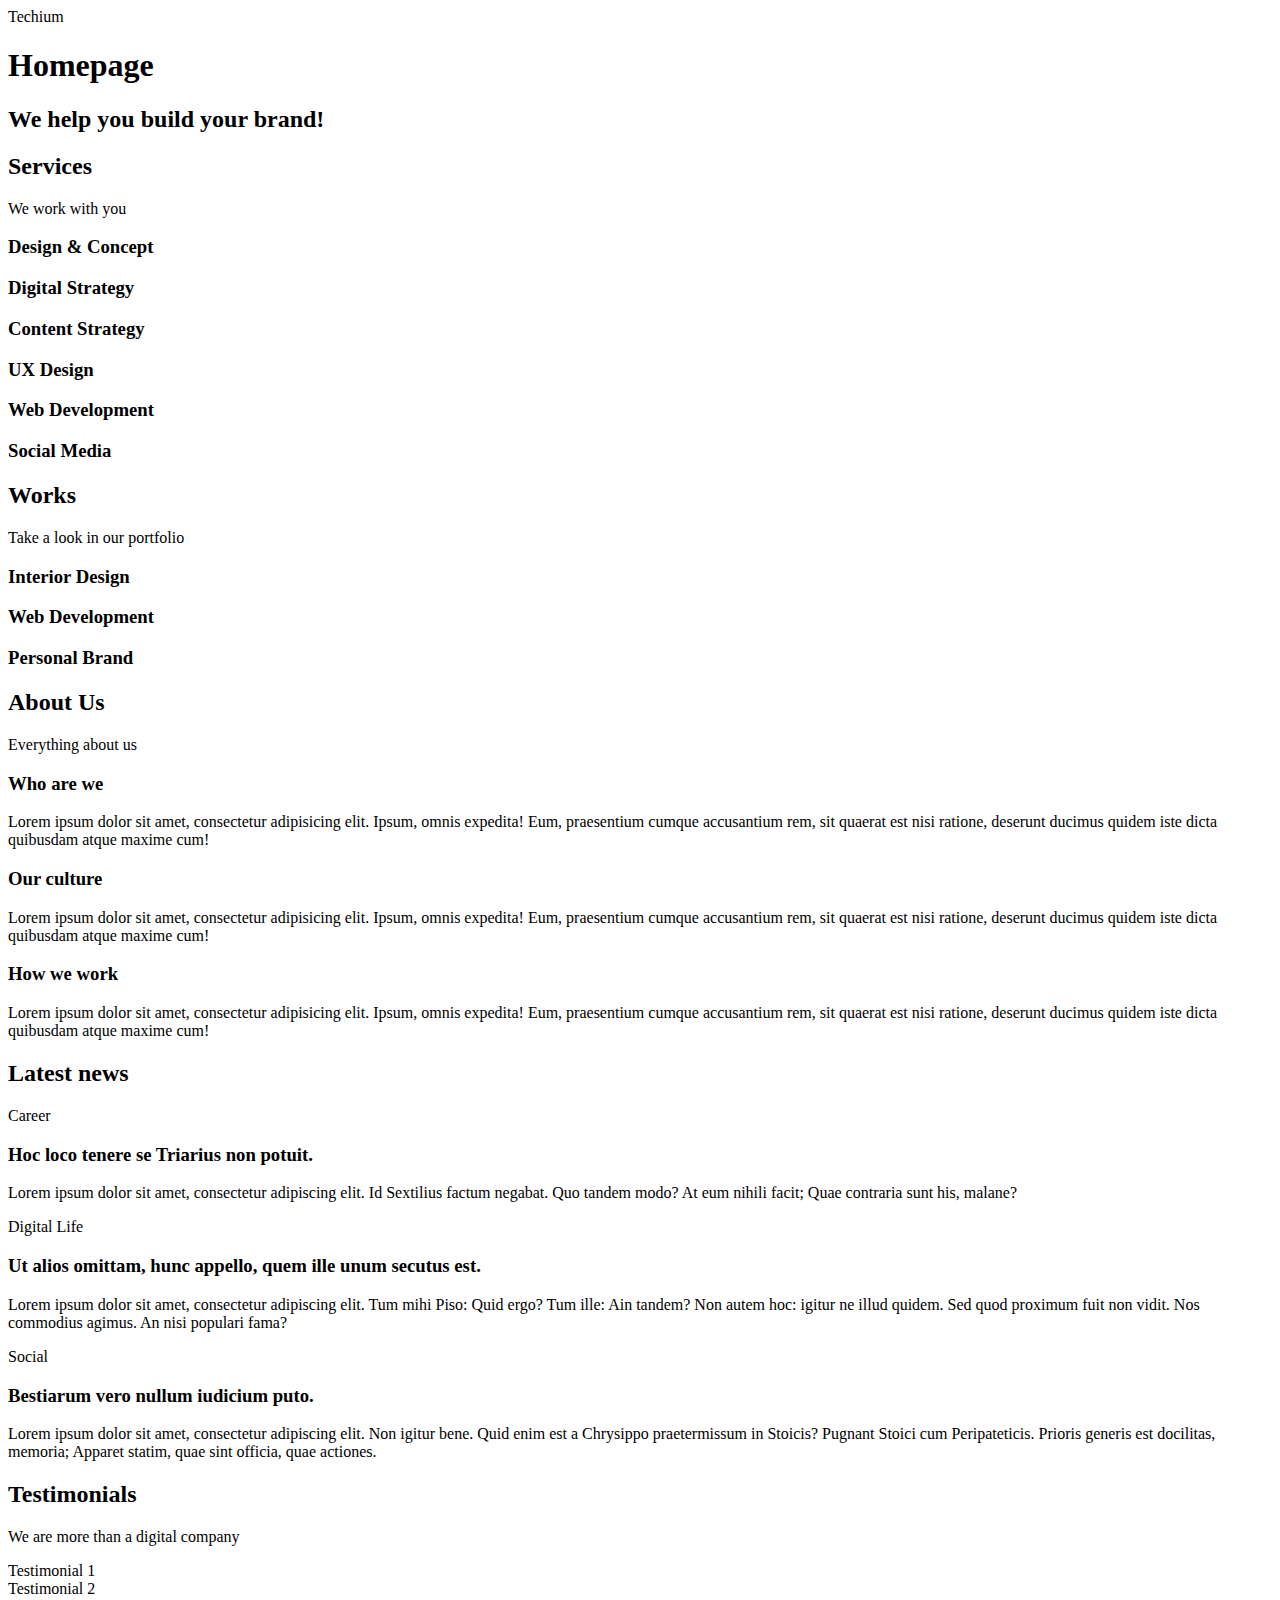
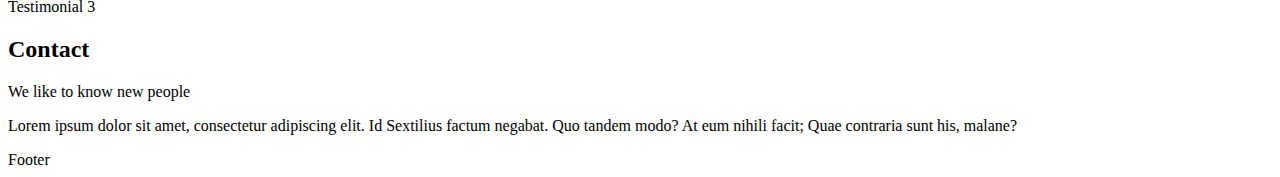
<file: 0x00-html_advanced/16-index.html>
<!DOCTYPE html>
<html lang="en" dir="ltr">
  <head>
    <meta charset="UTF-8" />
    <meta
      name="viewport"
      content="width=device-width, initial-scale=1.0, viewport-fit=cover"
    />
    <meta name="description" content="Techium is a digital agency" />
    <link rel="icon" type="image/x-icon" href="./favicon.ico" />
    <link rel="icon" type="image/png" href="./favicon.png" />
    <title>Homepage - Techium</title>
  </head>
  <body>
    <header>
      <div>
        <span>Techium</span>
        <nav></nav>
      </div>
    </header>
    <main>
      <h1>Homepage</h1>
      <section>
        <div>
          <h2>We help you build your brand!</h2>
        </div>
      </section>
      <section>
        <div>
          <header>
            <h2>Services</h2>
            <p>We work with you</p>
          </header>

          <div>
            <h3>Design & Concept</h3>
            <h3>Digital Strategy</h3>
            <h3>Content Strategy</h3>
            <h3>UX Design</h3>
            <h3>Web Development</h3>
            <h3>Social Media</h3>
          </div>
        </div>
      </section>
      <section>
        <div>
          <header>
            <h2>Works</h2>
            <p>Take a look in our portfolio</p>
          </header>

          <div>
            <article>
              <h3>Interior Design</h3>
            </article>
            <article>
              <h3>Web Development</h3>
            </article>
            <article>
              <h3>Personal Brand</h3>
            </article>
          </div>
        </div>
      </section>
      <section>
        <div>
          <header>
            <h2>About Us</h2>
            <p>Everything about us</p>
          </header>

          <div>
            <h3>Who are we</h3>
            <p>
              Lorem ipsum dolor sit amet, consectetur adipisicing elit. Ipsum,
              omnis expedita! Eum, praesentium cumque accusantium rem, sit
              quaerat est nisi ratione, deserunt ducimus quidem iste dicta
              quibusdam atque maxime cum!
            </p>
            <h3>Our culture</h3>
            <p>
              Lorem ipsum dolor sit amet, consectetur adipisicing elit. Ipsum,
              omnis expedita! Eum, praesentium cumque accusantium rem, sit
              quaerat est nisi ratione, deserunt ducimus quidem iste dicta
              quibusdam atque maxime cum!
            </p>
            <h3>How we work</h3>
            <p>
              Lorem ipsum dolor sit amet, consectetur adipisicing elit. Ipsum,
              omnis expedita! Eum, praesentium cumque accusantium rem, sit
              quaerat est nisi ratione, deserunt ducimus quidem iste dicta
              quibusdam atque maxime cum!
            </p>
          </div>
        </div>
      </section>
      <section>
        <div>
          <header>
            <h2>Latest news</h2>
          </header>

          <div>
            <article>
              <p>Career</p>
              <h3>Hoc loco tenere se Triarius non potuit.</h3>
              <p>
                Lorem ipsum dolor sit amet, consectetur adipiscing elit. Id
                Sextilius factum negabat. Quo tandem modo? At eum nihili facit;
                Quae contraria sunt his, malane?
              </p>
            </article>
            <article>
              <p>Digital Life</p>
              <h3>
                Ut alios omittam, hunc appello, quem ille unum secutus est.
              </h3>
              <p>
                Lorem ipsum dolor sit amet, consectetur adipiscing elit. Tum
                mihi Piso: Quid ergo? Tum ille: Ain tandem? Non autem hoc:
                igitur ne illud quidem. Sed quod proximum fuit non vidit. Nos
                commodius agimus. An nisi populari fama?
              </p>
            </article>
            <article>
              <p>Social</p>
              <h3>Bestiarum vero nullum iudicium puto.</h3>
              <p>
                Lorem ipsum dolor sit amet, consectetur adipiscing elit. Non
                igitur bene. Quid enim est a Chrysippo praetermissum in Stoicis?
                Pugnant Stoici cum Peripateticis. Prioris generis est docilitas,
                memoria; Apparet statim, quae sint officia, quae actiones.
              </p>
            </article>
          </div>
        </div>
      </section>
      <section>
        <div>
          <header>
            <h2>Testimonials</h2>
            <p>We are more than a digital company</p>
          </header>

          <div>
            <article>Testimonial 1</article>
            <article>Testimonial 2</article>
            <article>Testimonial 3</article>
          </div>
        </div>
      </section>
      <section>
        <div>
          <header>
            <h2>Contact</h2>
            <p>We like to know new people</p>
          </header>

          <div>
            <p>
              Lorem ipsum dolor sit amet, consectetur adipiscing elit. Id
              Sextilius factum negabat. Quo tandem modo? At eum nihili facit;
              Quae contraria sunt his, malane?
            </p>
          </div>
        </div>
      </section>
    </main>
    <footer>
      <div>Footer</div>
    </footer>
  </body>
</html>
</file>
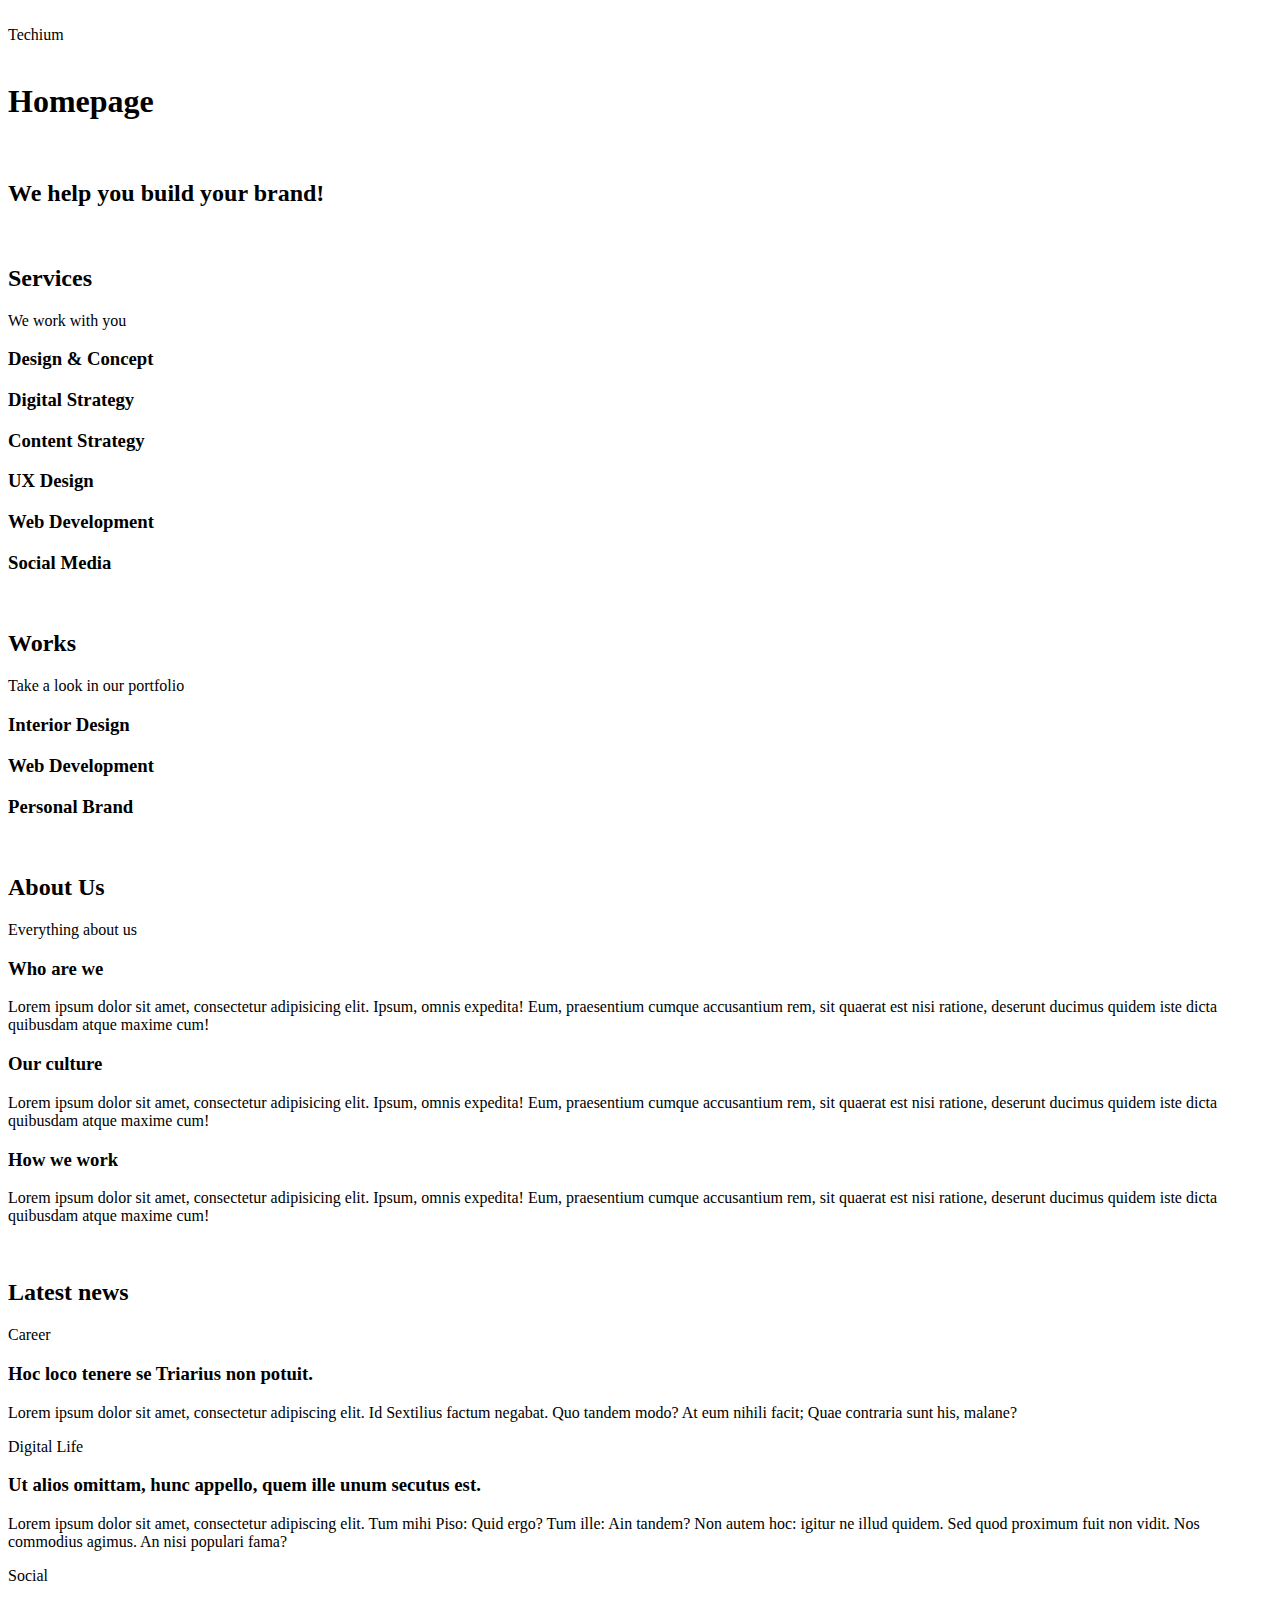
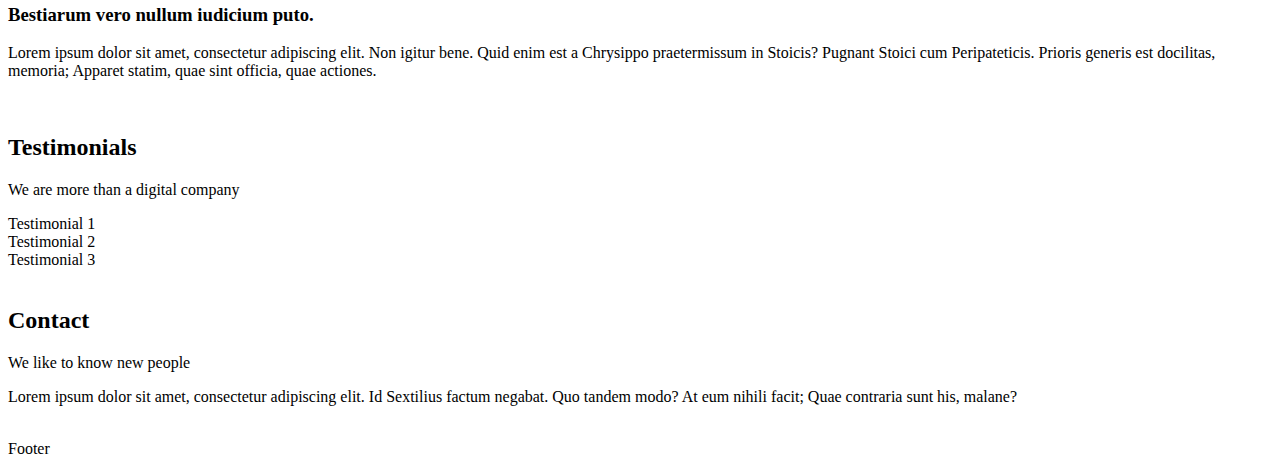
<file: 0x00-html_advanced/17-index.html>
<!DOCTYPE html>
<html lang="en" dir="ltr">
  <head>
    <meta charset="UTF-8" />
    <meta
      name="viewport"
      content="width=device-width, initial-scale=1.0, viewport-fit=cover"
    />
    <meta name="description" content="Techium is a digital agency" />
    <link rel="icon" type="image/x-icon" href="./favicon.ico" />
    <link rel="icon" type="image/png" href="./favicon.png" />
    <title>Homepage - Techium</title>
  </head>
  <body>
    <br />
    <!-- Header -->
    <header>
      <div>
        <span>Techium</span>
        <nav></nav>
      </div>
    </header>
    <br />
    <!-- Main -->
    <main>
      <h1>Homepage</h1>
      <br />
      <!-- Hero section -->
      <section>
        <div>
          <h2>We help you build your brand!</h2>
        </div>
      </section>
      <br />
      <!-- Services section -->
      <section>
        <div>
          <header>
            <h2>Services</h2>
            <p>We work with you</p>
          </header>

          <div>
            <h3>Design & Concept</h3>
            <h3>Digital Strategy</h3>
            <h3>Content Strategy</h3>
            <h3>UX Design</h3>
            <h3>Web Development</h3>
            <h3>Social Media</h3>
          </div>
        </div>
      </section>
      <br />
      <!-- Works section -->
      <section>
        <div>
          <header>
            <h2>Works</h2>
            <p>Take a look in our portfolio</p>
          </header>

          <div>
            <article>
              <h3>Interior Design</h3>
            </article>
            <article>
              <h3>Web Development</h3>
            </article>
            <article>
              <h3>Personal Brand</h3>
            </article>
          </div>
        </div>
      </section>
      <br />
      <!-- About Us section -->
      <section>
        <div>
          <header>
            <h2>About Us</h2>
            <p>Everything about us</p>
          </header>

          <div>
            <h3>Who are we</h3>
            <p>
              Lorem ipsum dolor sit amet, consectetur adipisicing elit. Ipsum,
              omnis expedita! Eum, praesentium cumque accusantium rem, sit
              quaerat est nisi ratione, deserunt ducimus quidem iste dicta
              quibusdam atque maxime cum!
            </p>
            <h3>Our culture</h3>
            <p>
              Lorem ipsum dolor sit amet, consectetur adipisicing elit. Ipsum,
              omnis expedita! Eum, praesentium cumque accusantium rem, sit
              quaerat est nisi ratione, deserunt ducimus quidem iste dicta
              quibusdam atque maxime cum!
            </p>
            <h3>How we work</h3>
            <p>
              Lorem ipsum dolor sit amet, consectetur adipisicing elit. Ipsum,
              omnis expedita! Eum, praesentium cumque accusantium rem, sit
              quaerat est nisi ratione, deserunt ducimus quidem iste dicta
              quibusdam atque maxime cum!
            </p>
          </div>
        </div>
      </section>
      <br />
      <!-- Latest news section -->
      <section>
        <div>
          <header>
            <h2>Latest news</h2>
          </header>

          <div>
            <article>
              <p>Career</p>
              <h3>Hoc loco tenere se Triarius non potuit.</h3>
              <p>
                Lorem ipsum dolor sit amet, consectetur adipiscing elit. Id
                Sextilius factum negabat. Quo tandem modo? At eum nihili facit;
                Quae contraria sunt his, malane?
              </p>
            </article>
            <article>
              <p>Digital Life</p>
              <h3>
                Ut alios omittam, hunc appello, quem ille unum secutus est.
              </h3>
              <p>
                Lorem ipsum dolor sit amet, consectetur adipiscing elit. Tum
                mihi Piso: Quid ergo? Tum ille: Ain tandem? Non autem hoc:
                igitur ne illud quidem. Sed quod proximum fuit non vidit. Nos
                commodius agimus. An nisi populari fama?
              </p>
            </article>
            <article>
              <p>Social</p>
              <h3>Bestiarum vero nullum iudicium puto.</h3>
              <p>
                Lorem ipsum dolor sit amet, consectetur adipiscing elit. Non
                igitur bene. Quid enim est a Chrysippo praetermissum in Stoicis?
                Pugnant Stoici cum Peripateticis. Prioris generis est docilitas,
                memoria; Apparet statim, quae sint officia, quae actiones.
              </p>
            </article>
          </div>
        </div>
      </section>
      <br />
      <!-- Testimonials section -->
      <section>
        <div>
          <header>
            <h2>Testimonials</h2>
            <p>We are more than a digital company</p>
          </header>

          <div>
            <article>Testimonial 1</article>
            <article>Testimonial 2</article>
            <article>Testimonial 3</article>
          </div>
        </div>
      </section>
      <br />
      <!-- Contact section -->
      <section>
        <div>
          <header>
            <h2>Contact</h2>
            <p>We like to know new people</p>
          </header>

          <div>
            <p>
              Lorem ipsum dolor sit amet, consectetur adipiscing elit. Id
              Sextilius factum negabat. Quo tandem modo? At eum nihili facit;
              Quae contraria sunt his, malane?
            </p>
          </div>
        </div>
      </section>
    </main>
    <br />
    <!-- Footer -->
    <footer>
      <div>Footer</div>
    </footer>
  </body>
</html>
</file>
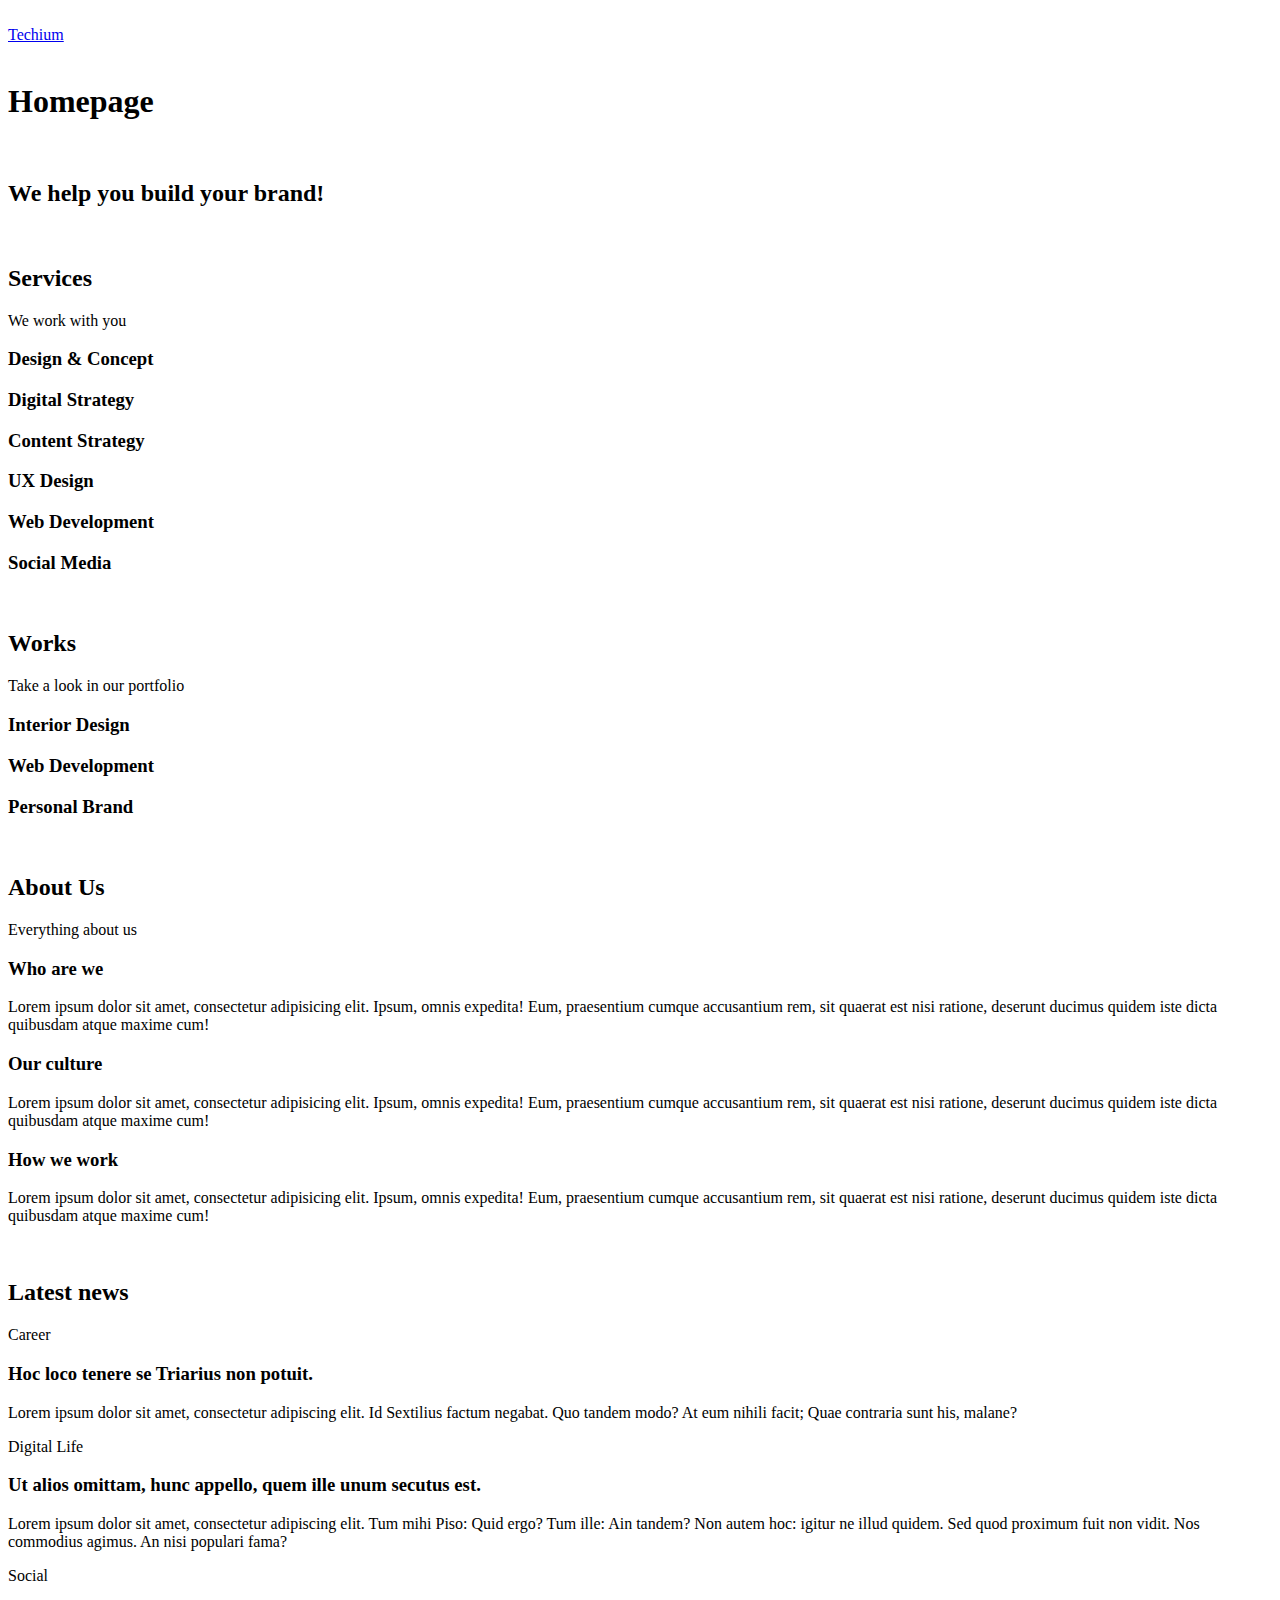
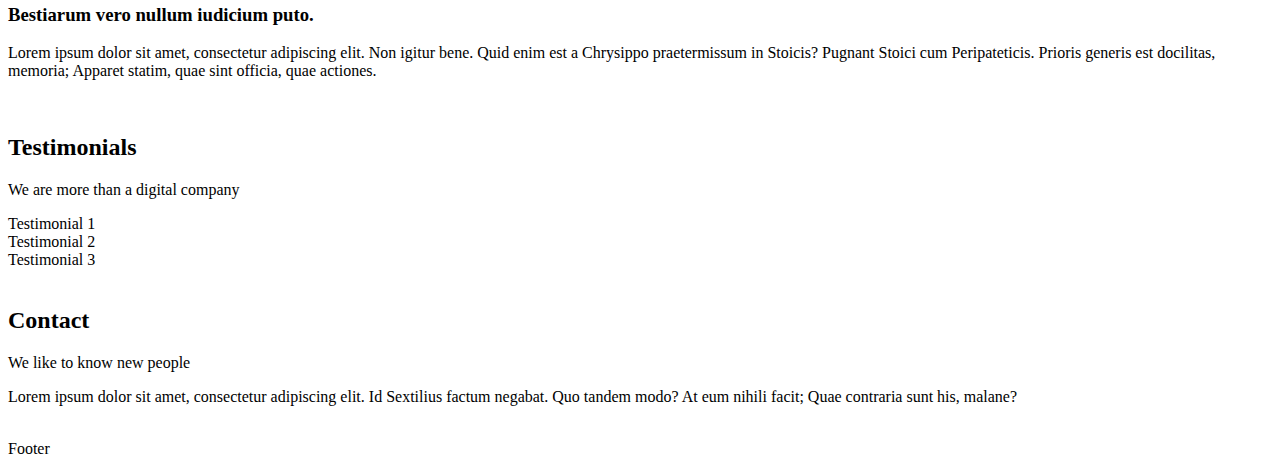
<file: 0x00-html_advanced/18-index.html>
<!DOCTYPE html>
<html lang="en" dir="ltr">
  <head>
    <meta charset="UTF-8" />
    <meta
      name="viewport"
      content="width=device-width, initial-scale=1.0, viewport-fit=cover"
    />
    <meta name="description" content="Techium is a digital agency" />
    <link rel="icon" type="image/x-icon" href="./favicon.ico" />
    <link rel="icon" type="image/png" href="./favicon.png" />
    <title>Homepage - Techium</title>
  </head>
  <body>
    <br />
    <!-- Header -->
    <header>
      <div>
        <div>
          <a href="/"><span>Techium</span></a>
        </div>
        <nav></nav>
      </div>
    </header>
    <br />
    <!-- Main -->
    <main>
      <h1>Homepage</h1>
      <br />
      <!-- Hero section -->
      <section>
        <div>
          <h2>We help you build your brand!</h2>
        </div>
      </section>
      <br />
      <!-- Services section -->
      <section>
        <div>
          <header>
            <h2>Services</h2>
            <p>We work with you</p>
          </header>

          <div>
            <h3>Design & Concept</h3>
            <h3>Digital Strategy</h3>
            <h3>Content Strategy</h3>
            <h3>UX Design</h3>
            <h3>Web Development</h3>
            <h3>Social Media</h3>
          </div>
        </div>
      </section>
      <br />
      <!-- Works section -->
      <section>
        <div>
          <header>
            <h2>Works</h2>
            <p>Take a look in our portfolio</p>
          </header>

          <div>
            <article>
              <h3>Interior Design</h3>
            </article>
            <article>
              <h3>Web Development</h3>
            </article>
            <article>
              <h3>Personal Brand</h3>
            </article>
          </div>
        </div>
      </section>
      <br />
      <!-- About Us section -->
      <section>
        <div>
          <header>
            <h2>About Us</h2>
            <p>Everything about us</p>
          </header>

          <div>
            <h3>Who are we</h3>
            <p>
              Lorem ipsum dolor sit amet, consectetur adipisicing elit. Ipsum,
              omnis expedita! Eum, praesentium cumque accusantium rem, sit
              quaerat est nisi ratione, deserunt ducimus quidem iste dicta
              quibusdam atque maxime cum!
            </p>
            <h3>Our culture</h3>
            <p>
              Lorem ipsum dolor sit amet, consectetur adipisicing elit. Ipsum,
              omnis expedita! Eum, praesentium cumque accusantium rem, sit
              quaerat est nisi ratione, deserunt ducimus quidem iste dicta
              quibusdam atque maxime cum!
            </p>
            <h3>How we work</h3>
            <p>
              Lorem ipsum dolor sit amet, consectetur adipisicing elit. Ipsum,
              omnis expedita! Eum, praesentium cumque accusantium rem, sit
              quaerat est nisi ratione, deserunt ducimus quidem iste dicta
              quibusdam atque maxime cum!
            </p>
          </div>
        </div>
      </section>
      <br />
      <!-- Latest news section -->
      <section>
        <div>
          <header>
            <h2>Latest news</h2>
          </header>

          <div>
            <article>
              <p>Career</p>
              <h3>Hoc loco tenere se Triarius non potuit.</h3>
              <p>
                Lorem ipsum dolor sit amet, consectetur adipiscing elit. Id
                Sextilius factum negabat. Quo tandem modo? At eum nihili facit;
                Quae contraria sunt his, malane?
              </p>
            </article>
            <article>
              <p>Digital Life</p>
              <h3>
                Ut alios omittam, hunc appello, quem ille unum secutus est.
              </h3>
              <p>
                Lorem ipsum dolor sit amet, consectetur adipiscing elit. Tum
                mihi Piso: Quid ergo? Tum ille: Ain tandem? Non autem hoc:
                igitur ne illud quidem. Sed quod proximum fuit non vidit. Nos
                commodius agimus. An nisi populari fama?
              </p>
            </article>
            <article>
              <p>Social</p>
              <h3>Bestiarum vero nullum iudicium puto.</h3>
              <p>
                Lorem ipsum dolor sit amet, consectetur adipiscing elit. Non
                igitur bene. Quid enim est a Chrysippo praetermissum in Stoicis?
                Pugnant Stoici cum Peripateticis. Prioris generis est docilitas,
                memoria; Apparet statim, quae sint officia, quae actiones.
              </p>
            </article>
          </div>
        </div>
      </section>
      <br />
      <!-- Testimonials section -->
      <section>
        <div>
          <header>
            <h2>Testimonials</h2>
            <p>We are more than a digital company</p>
          </header>

          <div>
            <article>Testimonial 1</article>
            <article>Testimonial 2</article>
            <article>Testimonial 3</article>
          </div>
        </div>
      </section>
      <br />
      <!-- Contact section -->
      <section>
        <div>
          <header>
            <h2>Contact</h2>
            <p>We like to know new people</p>
          </header>

          <div>
            <p>
              Lorem ipsum dolor sit amet, consectetur adipiscing elit. Id
              Sextilius factum negabat. Quo tandem modo? At eum nihili facit;
              Quae contraria sunt his, malane?
            </p>
          </div>
        </div>
      </section>
    </main>
    <br />
    <!-- Footer -->
    <footer>
      <div>Footer</div>
    </footer>
  </body>
</html>
</file>
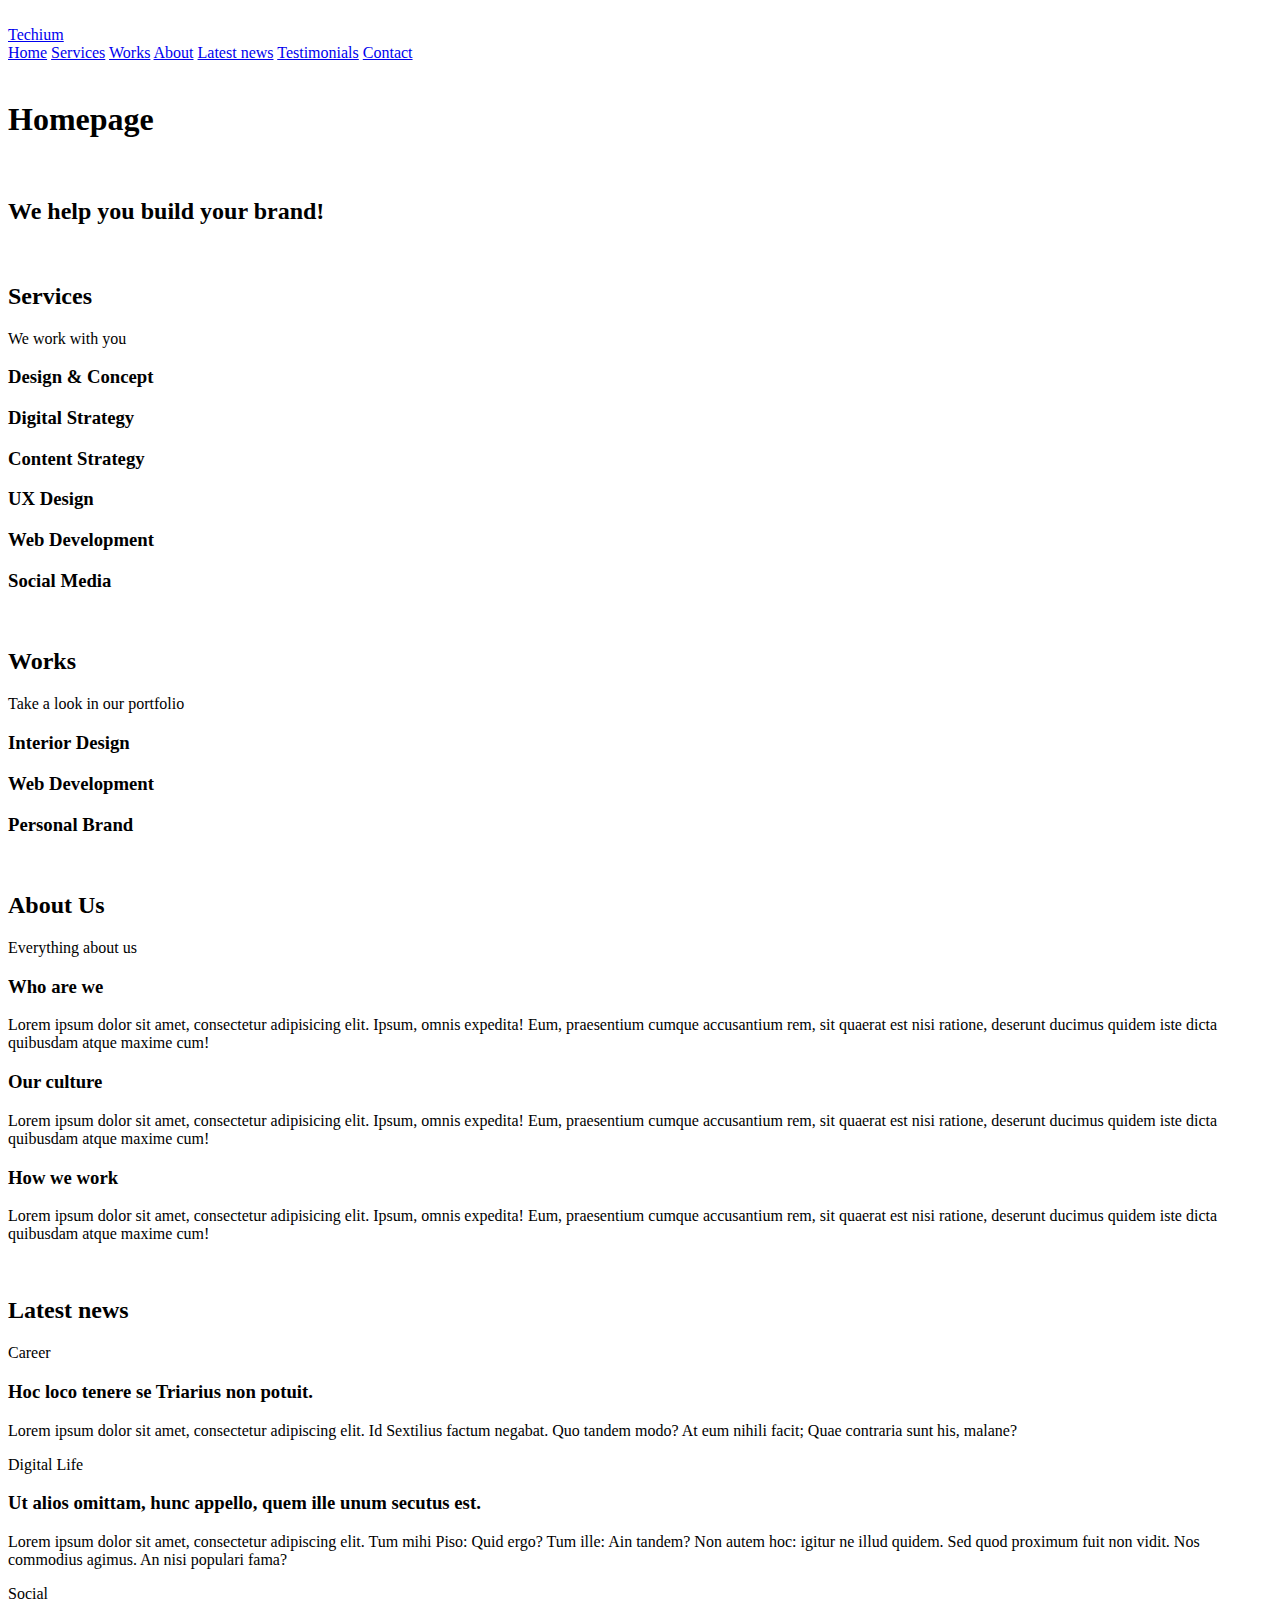
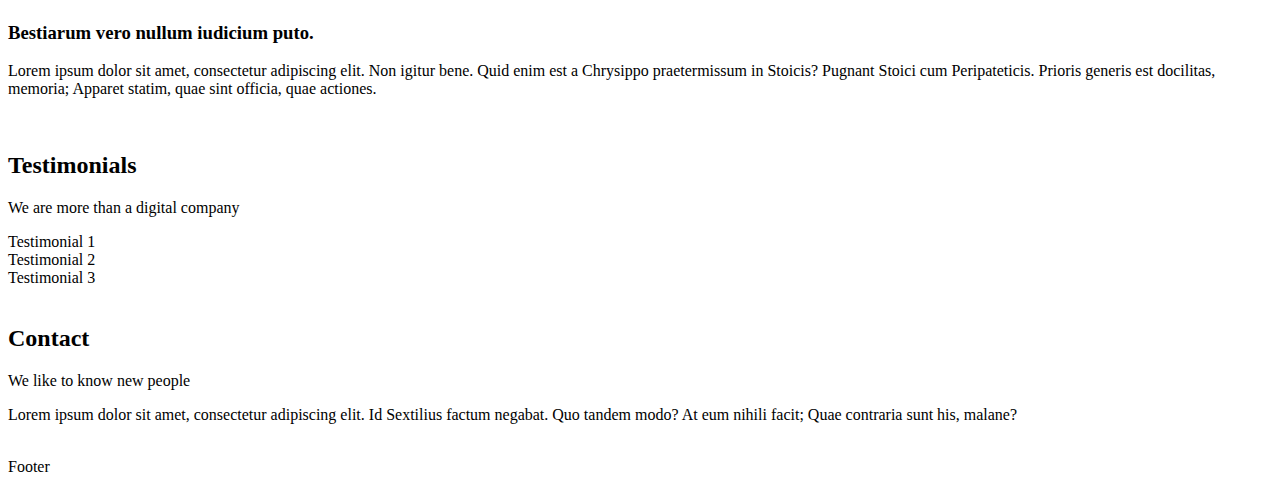
<file: 0x00-html_advanced/20-index.html>
<!DOCTYPE html>
<html lang="en" dir="ltr">
  <head>
    <meta charset="UTF-8" />
    <meta
      name="viewport"
      content="width=device-width, initial-scale=1.0, viewport-fit=cover"
    />
    <meta name="description" content="Techium is a digital agency" />
    <link rel="icon" type="image/x-icon" href="./favicon.ico" />
    <link rel="icon" type="image/png" href="./favicon.png" />
    <title>Homepage - Techium</title>
  </head>
  <body>
    <br />
    <!-- Header -->
    <header>
      <div>
        <div>
          <a href="/"><span>Techium</span></a>
        </div>
        <nav>
          <a href="/">Home</a>
          <a href="#services">Services</a>
          <a href="#works">Works</a>
          <a href="#about">About</a>
          <a href="#latest_news">Latest news</a>
          <a href="#testimonials">Testimonials</a>
          <a href="#contact">Contact</a>
        </nav>
      </div>
    </header>
    <br />
    <!-- Main -->
    <main>
      <h1>Homepage</h1>
      <br />
      <!-- Hero section -->
      <section>
        <div>
          <h2>We help you build your brand!</h2>
        </div>
      </section>
      <br />
      <!-- Services section -->
      <section>
        <div>
          <header>
            <h2>Services</h2>
            <p>We work with you</p>
          </header>

          <div>
            <h3>Design & Concept</h3>
            <h3>Digital Strategy</h3>
            <h3>Content Strategy</h3>
            <h3>UX Design</h3>
            <h3>Web Development</h3>
            <h3>Social Media</h3>
          </div>
        </div>
      </section>
      <br />
      <!-- Works section -->
      <section>
        <div>
          <header>
            <h2>Works</h2>
            <p>Take a look in our portfolio</p>
          </header>

          <div>
            <article>
              <h3>Interior Design</h3>
            </article>
            <article>
              <h3>Web Development</h3>
            </article>
            <article>
              <h3>Personal Brand</h3>
            </article>
          </div>
        </div>
      </section>
      <br />
      <!-- About Us section -->
      <section>
        <div>
          <header>
            <h2>About Us</h2>
            <p>Everything about us</p>
          </header>

          <div>
            <h3>Who are we</h3>
            <p>
              Lorem ipsum dolor sit amet, consectetur adipisicing elit. Ipsum,
              omnis expedita! Eum, praesentium cumque accusantium rem, sit
              quaerat est nisi ratione, deserunt ducimus quidem iste dicta
              quibusdam atque maxime cum!
            </p>
            <h3>Our culture</h3>
            <p>
              Lorem ipsum dolor sit amet, consectetur adipisicing elit. Ipsum,
              omnis expedita! Eum, praesentium cumque accusantium rem, sit
              quaerat est nisi ratione, deserunt ducimus quidem iste dicta
              quibusdam atque maxime cum!
            </p>
            <h3>How we work</h3>
            <p>
              Lorem ipsum dolor sit amet, consectetur adipisicing elit. Ipsum,
              omnis expedita! Eum, praesentium cumque accusantium rem, sit
              quaerat est nisi ratione, deserunt ducimus quidem iste dicta
              quibusdam atque maxime cum!
            </p>
          </div>
        </div>
      </section>
      <br />
      <!-- Latest news section -->
      <section>
        <div>
          <header>
            <h2>Latest news</h2>
          </header>

          <div>
            <article>
              <p>Career</p>
              <h3>Hoc loco tenere se Triarius non potuit.</h3>
              <p>
                Lorem ipsum dolor sit amet, consectetur adipiscing elit. Id
                Sextilius factum negabat. Quo tandem modo? At eum nihili facit;
                Quae contraria sunt his, malane?
              </p>
            </article>
            <article>
              <p>Digital Life</p>
              <h3>
                Ut alios omittam, hunc appello, quem ille unum secutus est.
              </h3>
              <p>
                Lorem ipsum dolor sit amet, consectetur adipiscing elit. Tum
                mihi Piso: Quid ergo? Tum ille: Ain tandem? Non autem hoc:
                igitur ne illud quidem. Sed quod proximum fuit non vidit. Nos
                commodius agimus. An nisi populari fama?
              </p>
            </article>
            <article>
              <p>Social</p>
              <h3>Bestiarum vero nullum iudicium puto.</h3>
              <p>
                Lorem ipsum dolor sit amet, consectetur adipiscing elit. Non
                igitur bene. Quid enim est a Chrysippo praetermissum in Stoicis?
                Pugnant Stoici cum Peripateticis. Prioris generis est docilitas,
                memoria; Apparet statim, quae sint officia, quae actiones.
              </p>
            </article>
          </div>
        </div>
      </section>
      <br />
      <!-- Testimonials section -->
      <section>
        <div>
          <header>
            <h2>Testimonials</h2>
            <p>We are more than a digital company</p>
          </header>

          <div>
            <article>Testimonial 1</article>
            <article>Testimonial 2</article>
            <article>Testimonial 3</article>
          </div>
        </div>
      </section>
      <br />
      <!-- Contact section -->
      <section>
        <div>
          <header>
            <h2>Contact</h2>
            <p>We like to know new people</p>
          </header>

          <div>
            <p>
              Lorem ipsum dolor sit amet, consectetur adipiscing elit. Id
              Sextilius factum negabat. Quo tandem modo? At eum nihili facit;
              Quae contraria sunt his, malane?
            </p>
          </div>
        </div>
      </section>
    </main>
    <br />
    <!-- Footer -->
    <footer>
      <div>Footer</div>
    </footer>
  </body>
</html>
</file>
<file: 0x02-CSS_advanced/styles/32-style.css>
/*! normalize.css v8.0.1 | MIT License | github.com/necolas/normalize.css */
html{line-height:1.15;-webkit-text-size-adjust:100%}body{margin:0}main{display:block}
h1{font-size:2em;margin:.67em 0}hr{box-sizing:content-box;height:0;overflow:visible}pre{font-family:monospace,monospace;font-size:1em}a{background-color:transparent}
abbr[title]{border-bottom:none;text-decoration:underline;text-decoration:underline dotted}b,strong{font-weight:bolder}code,kbd,samp{font-family:monospace,monospace;font-size:1em}
small{font-size:80%}sub,sup{font-size:75%;line-height:0;position:relative;vertical-align:baseline}sub{bottom:-.25em}sup{top:-.5em}img{border-style:none}
button,input,optgroup,select,textarea{font-family:inherit;font-size:100%;line-height:1.15;margin:0}button,input{overflow:visible}
button,select{text-transform:none}[type=button],[type=reset],[type=submit],button{-webkit-appearance:button}
[type=button]::-moz-focus-inner,[type=reset]::-moz-focus-inner,[type=submit]::-moz-focus-inner,button::-moz-focus-inner{border-style:none;padding:0}
[type=button]:-moz-focusring,[type=reset]:-moz-focusring,[type=submit]:-moz-focusring,button:-moz-focusring{outline:1px dotted ButtonText}
fieldset{padding:.35em .75em .625em}legend{box-sizing:border-box;color:inherit;display:table;max-width:100%;padding:0;white-space:normal}
progress{vertical-align:baseline}textarea{overflow:auto}[type=checkbox],[type=radio]{box-sizing:border-box;padding:0}[type=number]::-webkit-inner-spin-button,[type=number]::-webkit-outer-spin-button{height:auto}
[type=search]{-webkit-appearance:textfield;outline-offset:-2px}[type=search]::-webkit-search-decoration{-webkit-appearance:none}
::-webkit-file-upload-button{-webkit-appearance:button;font:inherit}details{display:block}summary{display:list-item}template{display:none}[hidden]{display:none}
/*# sourceMappingURL=normalize.min.css.map */

:root {
    --color-primary: #d73953;
    --color-black: #090909;
    --color-white: #ffffff;
    --color-light-grey: #f3f3f3;
    --color-dark-grey: #353535;
    --text-color: var(--color-black);
    --font-family-base: "Open Sans, Helvetica Neue", Helvetica, Arial, sans-serif;
    --font-family-title: "Raleway, Helvetica Neue", Helvetica, Arial, sans-serif;
    --font-size-small: 1.2rem;
    --font-size-medium: 1.6rem;
    --font-size-large: 1.8rem;
    --font-size-x-large: 2.3rem;
    --font-size-xx-large: 4.8rem;
    --font-weight-regular: 400;
    --font-weight-bold: 700;
    --line-height-small: 1.2;
    --line-height-base: 1.5;
    --line-height-big: 1.8;
    --section-header-align: center;
    --section-tagline-transform: uppercase;
    --section-title-margin: 0;
    --section-title-color: var(--color-black);
    --section-padding: 5rem 0;
    --section-header-padding: 0 0 3rem;
    --section-body-padding: 0 0 3rem;
    --section-footer-padding: 3rem 0 0;
    --section-footer-align: center;
    --footer-padding: 5rem 0 1rem;
    --nav-item-font-family: var(--font-family-title);
    --nav-item-font-weight: var(--font-weight-bold);
    --nav-item-font-size: var(--font-size-medium);
    --nav-item-letter-spacing: 0.04rem;
    --nav-item-display: inline-block;
    --nav-item-margin: 0 0 3rem 0;
    --nav-item-link-hover: var(--color-white);
    --section-tagline-margin: 0;
    --button-display: inline-block;
    --button-padding: 1.5rem 3rem;
    --button-border: 0.2rem solid var(--color-primary);
    --button-color: var(--color-black);
    --button-text-decoration: none;
    --button-font-size: var(--font-size-large);
    --button-hover-color: var(--color-white);
    --button-hover-text-decoration: none;
    --button-hover-background: var(--color-primary);
    --header-padding: 4rem 0 0;
    --header-logo-position: relative;
    --header-logo-link-display: inline-block;
    --header-logo-link-position: absolute;
    --header-logo-link-top: -1rem;
    --header-logo-link-left: 0;
    --transition-duration: .3s;
    --transition-cubic-bezier: cubic-bezier(0.17, 0.67, 0, 1.01);
}
*, *::before, *::after {
    box-sizing: border-box;
}
html {
    scroll-behavior: smooth;
    font-size: 62.5%;
}
body {
    font-family: var(--font-family-base);
    font-size: var(--font-size-medium);
    font-weight: var(--font-weight-regular);
    line-height: var(--line-height-base);
}
[data-section-theme="dark"] {
    --text-color: var(--color-white);
    --section-title-color: var(--color-white);
    background-color: var(--color-black);
    --button-color: var(--color-white);
}
h1, h2, h3, h4, h5, h6, .section-tagline, .section-title {
    font-family: var(--font-family-title);
    font-weight: var(--font-weight-bold);
}
.header {
    padding: var(--header-padding);
}
.header-logo {
    position: var(--header-logo-position);
}
.header-logo a {
    display: var(--header-logo-link-display);
    position: var(--header-logo-link-position);
    top: var(--header-logo-link-top);
    left: var(--header-logo-link-left);
}
body, a:link {
    color: var(--text-color);
}
a:link {
    text-decoration: none;
}
a:visited {
    font-style: italic;
}
a:hover {
    text-decoration: underline;
}
a:active {
    background-color: var(--color-light-grey);
}
.button {
    display: var(--button-display);
    padding: var(--button-padding);
    border: var(--button-border);
    font-size: var(--button-font-size);
    color: var(--button-color);
    text-decoration: var(--button-text-decoration);
}
.button:hover{
    color: var(--button-hover-color);
    text-decoration: var(--button-hover-text-decoration);
    background: var(--button-hover-background);
    transition-duration: var(--transition-duration);
    transition-property: color, background-color;
}
.visually-hidden {
    display: none;
}
.section {
    padding: var(--section-padding);  
}
.section-hero {
    background-size: 90rem auto;
}
.section-hero .section-title {
    margin-bottom: 5rem;
}
.section-hero .section-inner {
    padding: 10rem 40rem 2rem 0;
}
.section-header {
    text-align: var(--section-header-align);
    padding: var(--section-header-padding);
}
.section-body {
    padding: var(--section-body-padding);
}
.section-footer {
    padding: var(--section-footer-padding);
    text-align: var(--section-footer-align);
}
.card-category, .section-tagline {
    color: var(--color-primary);
}
.card-services .card-title {
    margin: 0;
}
.card-services a {
    display: block;
    padding: 2rem;
    background-color: var(--color-light-grey);
}
.card-services a:hover {
    color: var(--color-white);
    background-color: var(--color-primary);
    text-decoration: none;
}
.card-testimonial .card-avatar {
    border-radius: 50%;
    width: 10rem;
    height: 10rem;
}
.card-testimonial .card-quote cite {
    display: block;
    padding-top: 1rem;
    color: var(--color-primary);
}
.card-testimonial .card-quote {
    position: relative;
}
.card-testimonial .card-quote::before {
    content: '\201C';
    position: absolute;
    top: -4.5rem;
    left: -1rem;
    color: #efeded;
    font-size: 10rem;
    z-index: -1;
}
.card-work .card-outer {
    position: relative;
    overflow: hidden;
}
.card-work .card-image img {
    height: 30rem;
    width: 100%;
    object-fit: cover;
    vertical-align: bottom;
}
.card-work:hover .card-image {
    transform: scale(1.2);
    transition: var(--transition-duration) var(--transition-cubic-bezier);
}
.card-work:hover .card-outer {
    transform: scale(0.95);
}
.card-work .card-inner {
    position: absolute;
    top: -0.1rem;
    left: -0.1rem;
    right: -0.1rem;
    z-index: 1;
    transition: var(--transition-duration) var(--transition-cubic-bezier);
}
.card-work:hover .card-inner {
    background-color: rgba(0, 0, 0, 0.7);
}
.card-work .card-title {
    text-align: center;
    margin: 0;
    opacity: 0;
    height: 100%;
    position: relative;
}
.card-work .card-title a {
    display: block;
    text-decoration: none;
    padding-top: 45%;
}
.card-work .card-title a::after {
    position: absolute;
    top: 0;
    right: 0;
    bottom: 0;
    left: 0;
    content: '';
}
.card-work:hover .card-title {
    opacity: 1;
}
.section-title {
    font-size: var(--font-size-xx-large);
    margin: var(--section-title-margin);
    color: var(--section-title-color);
}
.section-tagline {
    text-transform: var(--section-tagline-transform);
    margin: var(--section-tagline-margin);
}
.container {
    width: 960px;
    margin-left: auto;
    margin-right: auto;
}
.footer {
    padding: var(--footer-padding);
}
.navbar-menu {
    float: right;
}
.nav, .card-testimonial {
    text-align: center;
}
.nav, ul.row {
    margin: 0;
    padding: 0;
    list-style-type: none;
}
.nav .nav-item {
    font-family: var(--nav-item-font-family);
    font-weight: var(--nav-item-font-weight);
    font-size: var(--nav-item-font-size);
    letter-spacing: var(--nav-item-letter-spacing);
    display: var(--nav-item-display);
    margin: var(--nav-item-margin);
}
.nav .nav-link::before {
    content: "";
    position: absolute;
    top: 0;
    left: 0;
    background-color: var(--color-white);
    width: 0;
    height: 0.2rem;
    transition: var(--transition-duration) var(--transition-cubic-bezier);
}
.nav .nav-item:hover > .nav-link::before {
    background-color: var(--color-primary);
    width: 100%;
}
.nav .nav-link {
    display: block;
    padding: 0.5rem 1rem;
}
.nav .nav-link:hover {
    color: var(--nav-item-link-hover);
}
[class^='col-'] {
    float: left;
    padding: 0.5rem;
}
.col-1-3 {
    width: 33.33%;
}
.col-1-2 {
    width: 50%;
}
.footer-copyright {
    margin: 0;
    font-size: var(--font-size-small);
    color: var(--text-color);
}
.footer ul {
    text-align: right;
}
.footer-address {
    color: var(--text-color);
}
.row::after {
    content: "";
    display: table;
    clear: both;
}
.social-link {
    display: block;
}
.social-link > svg {
    fill: var(--text-color);
}
</file>
